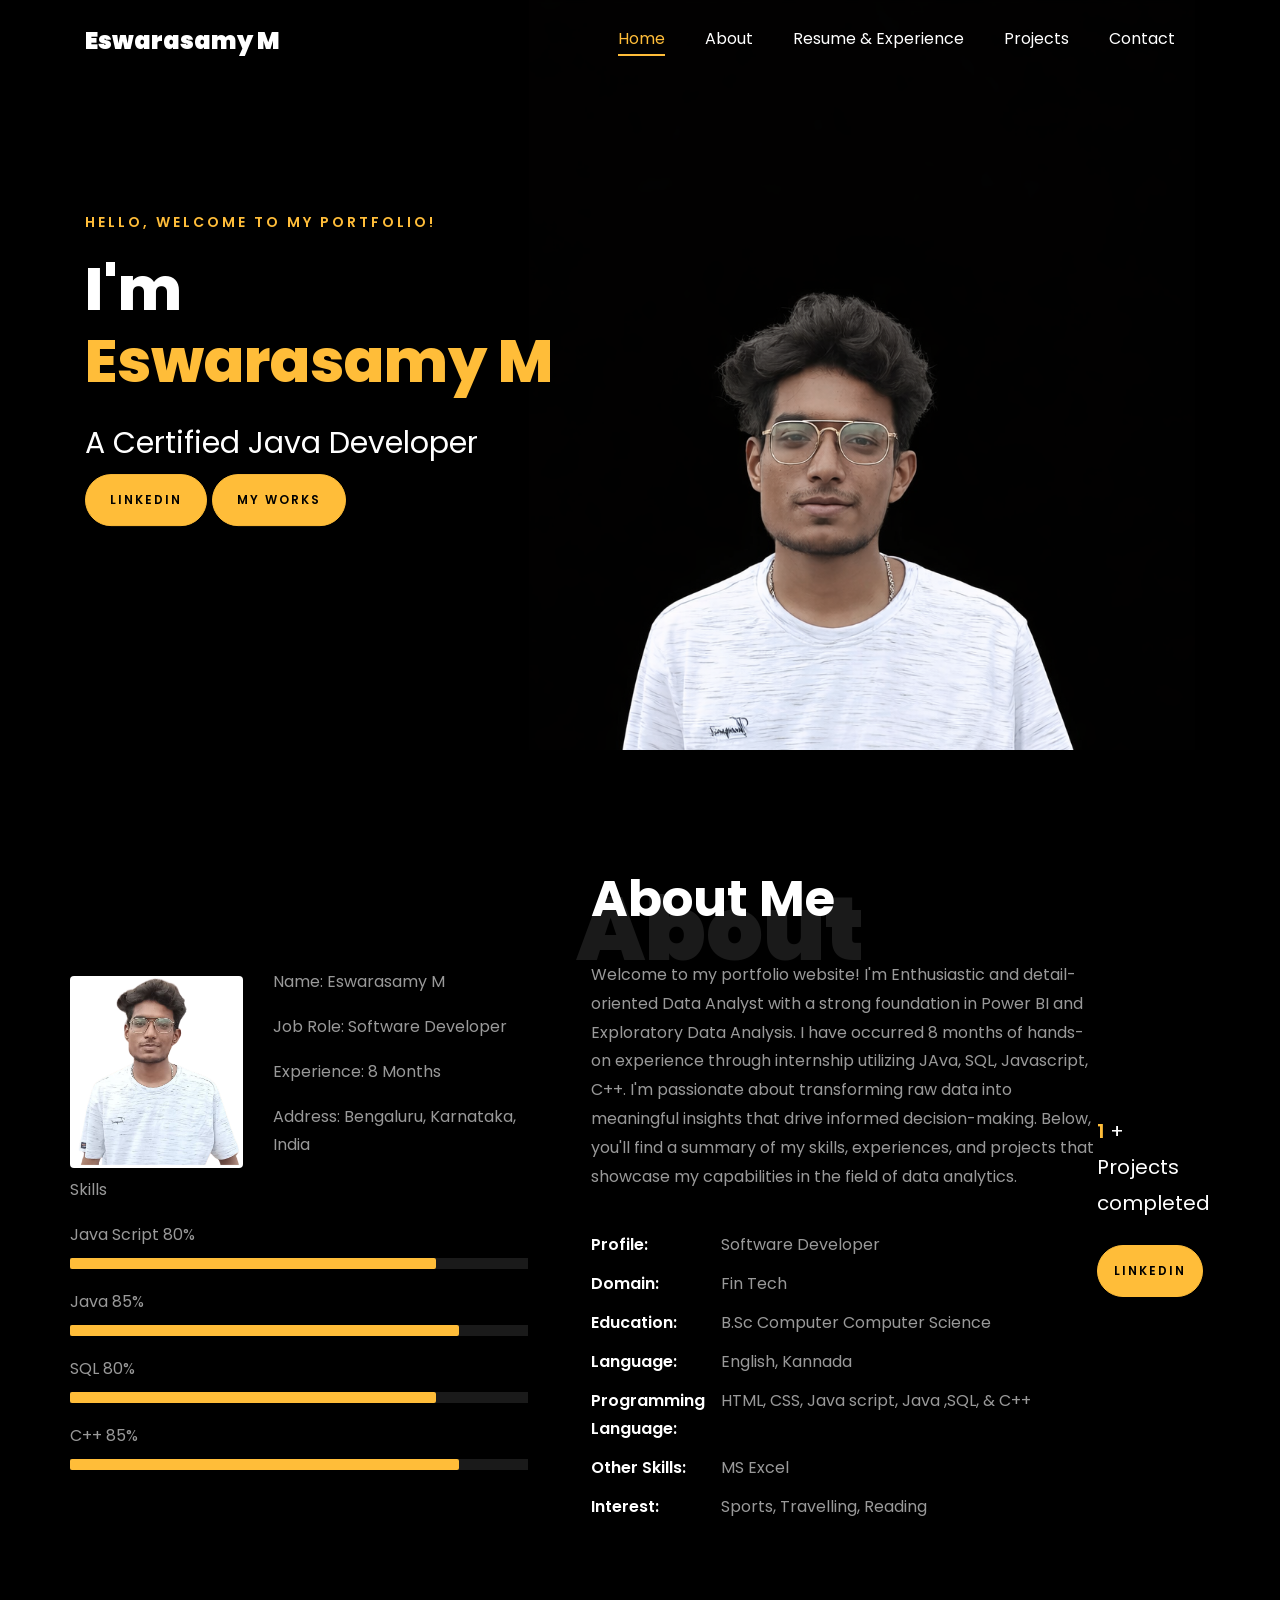
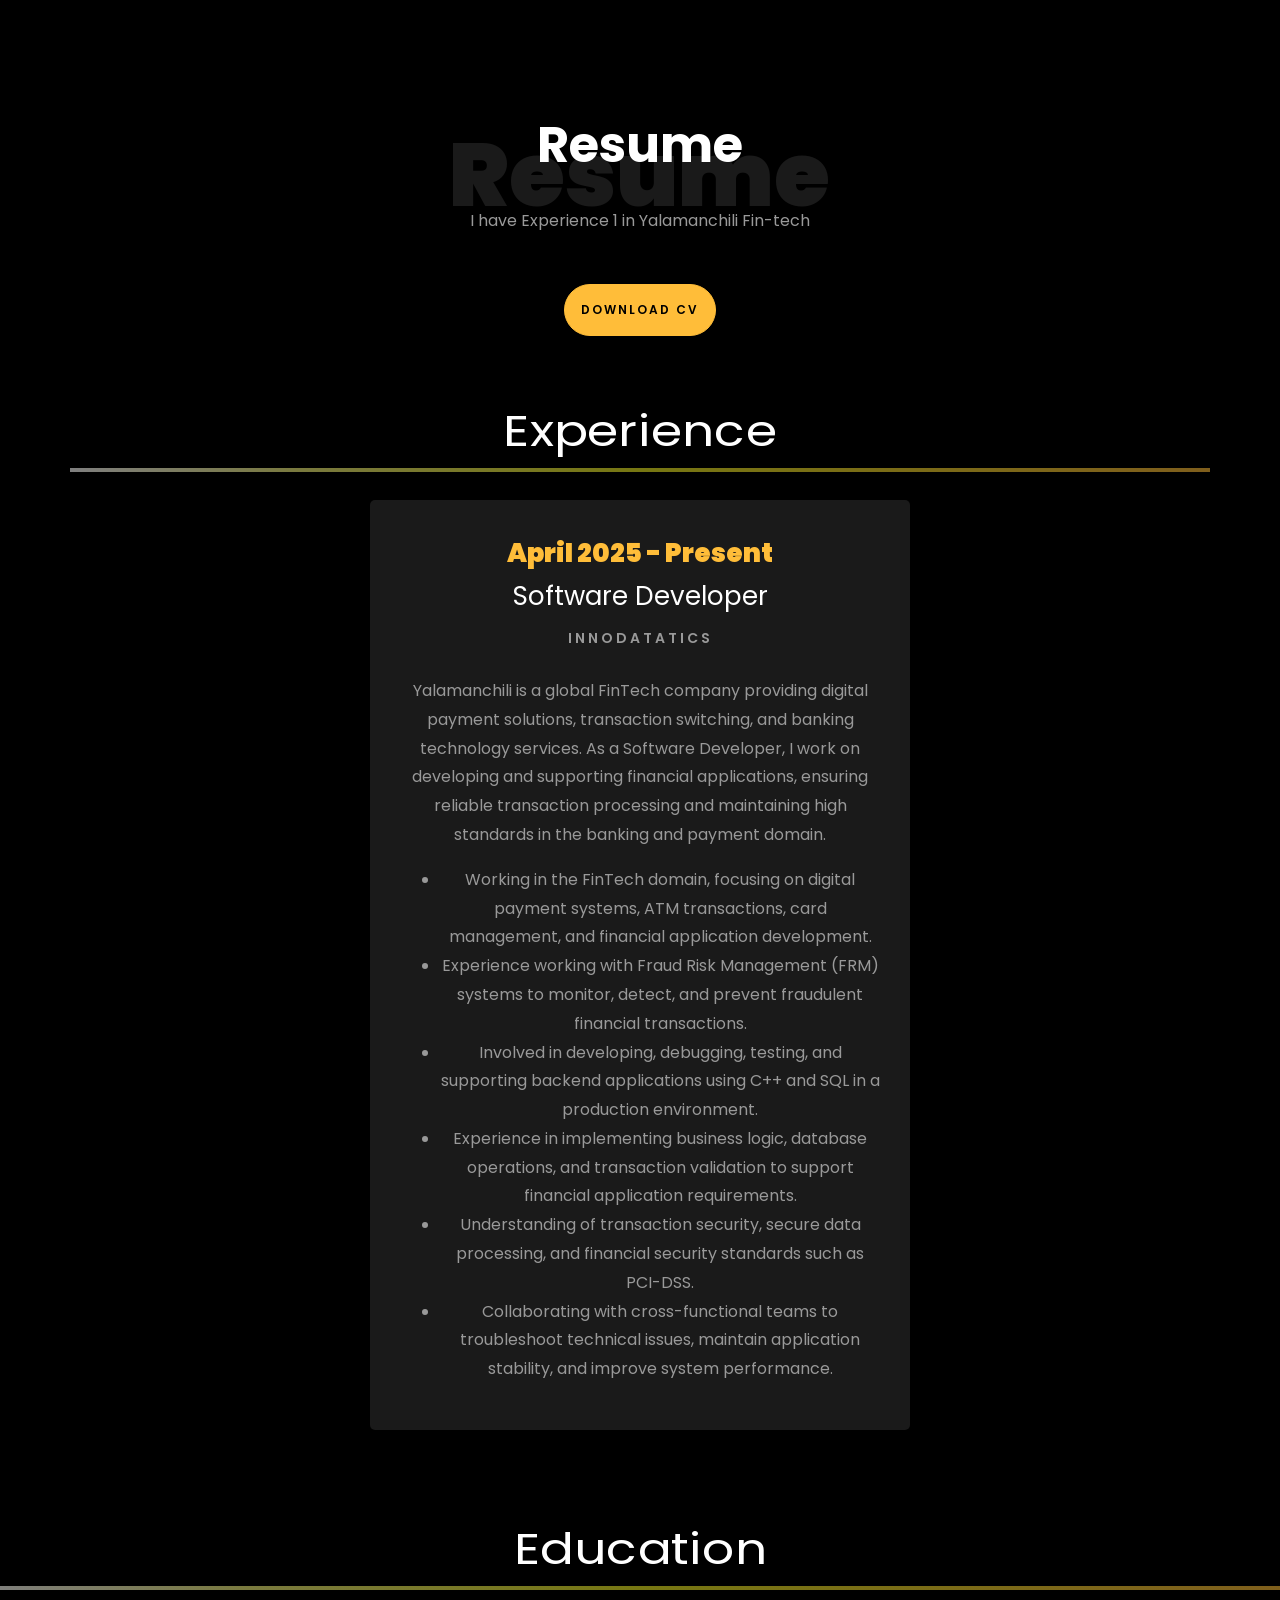
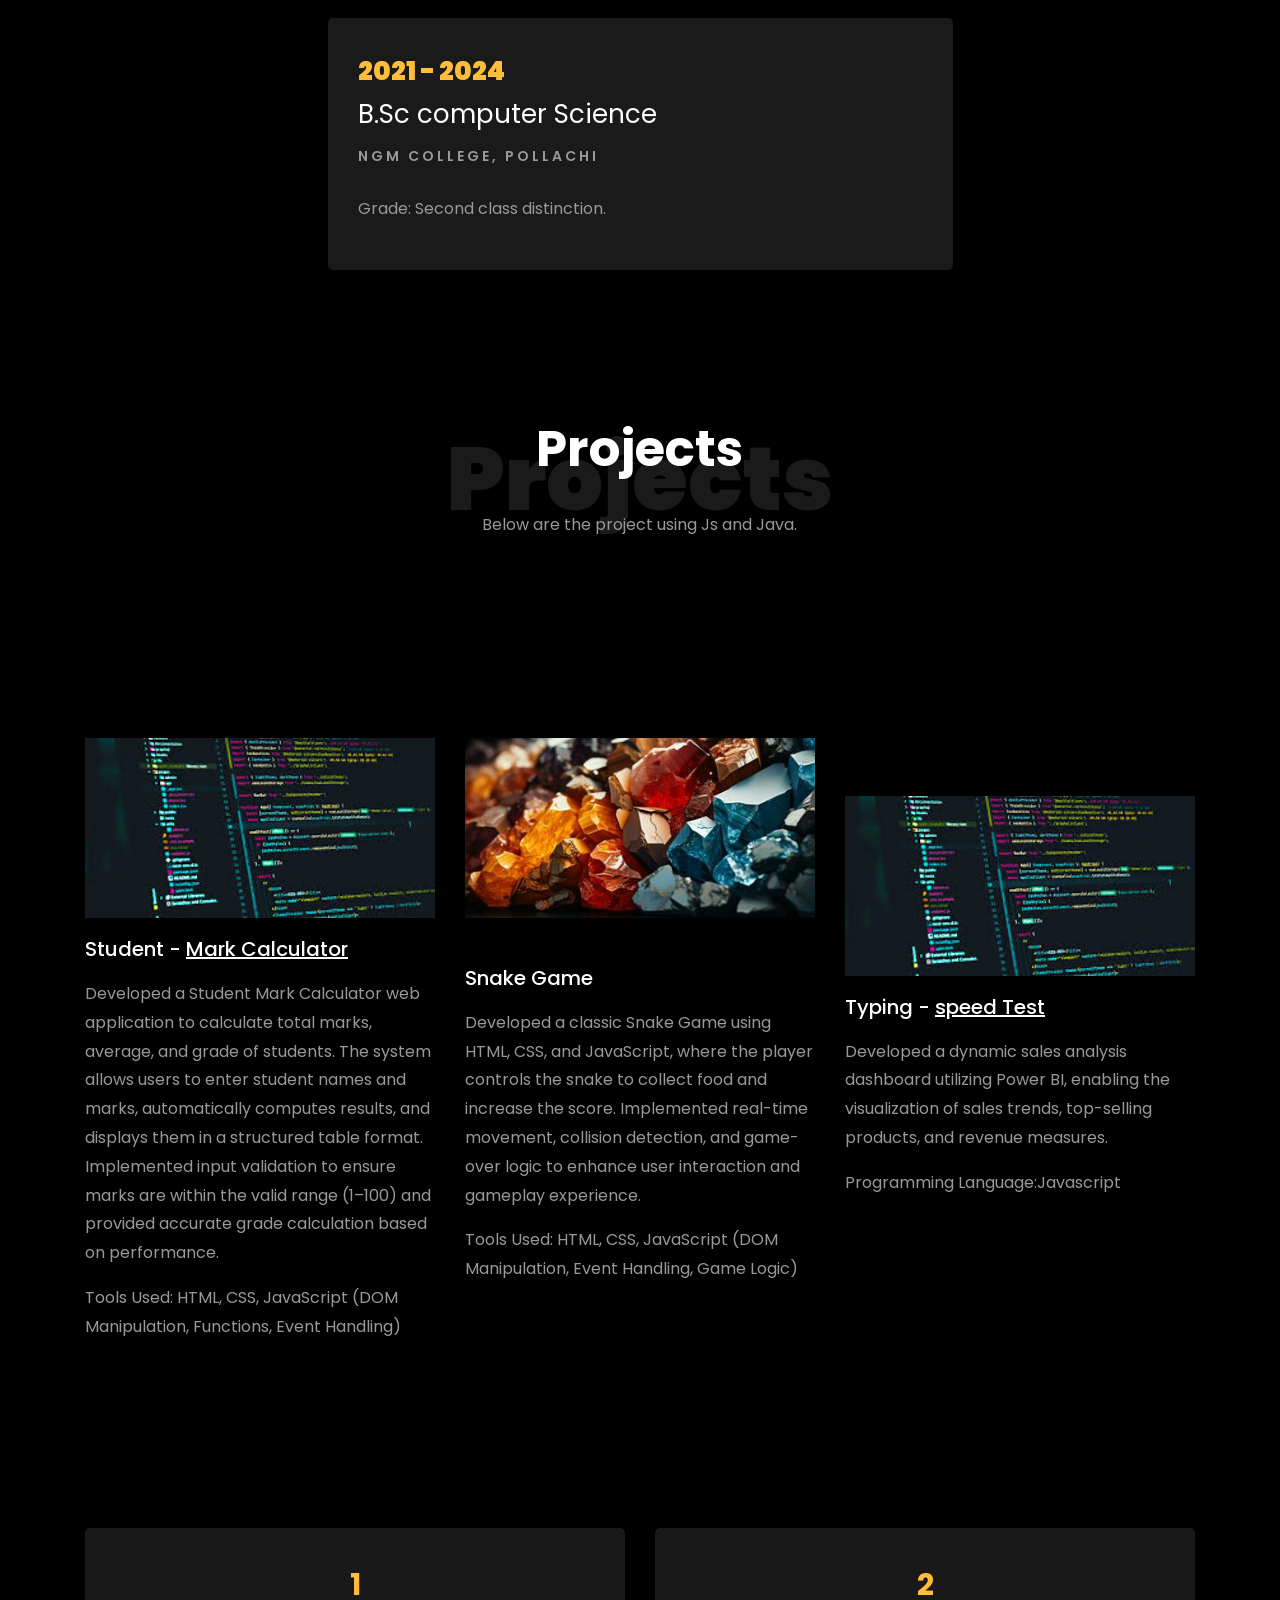
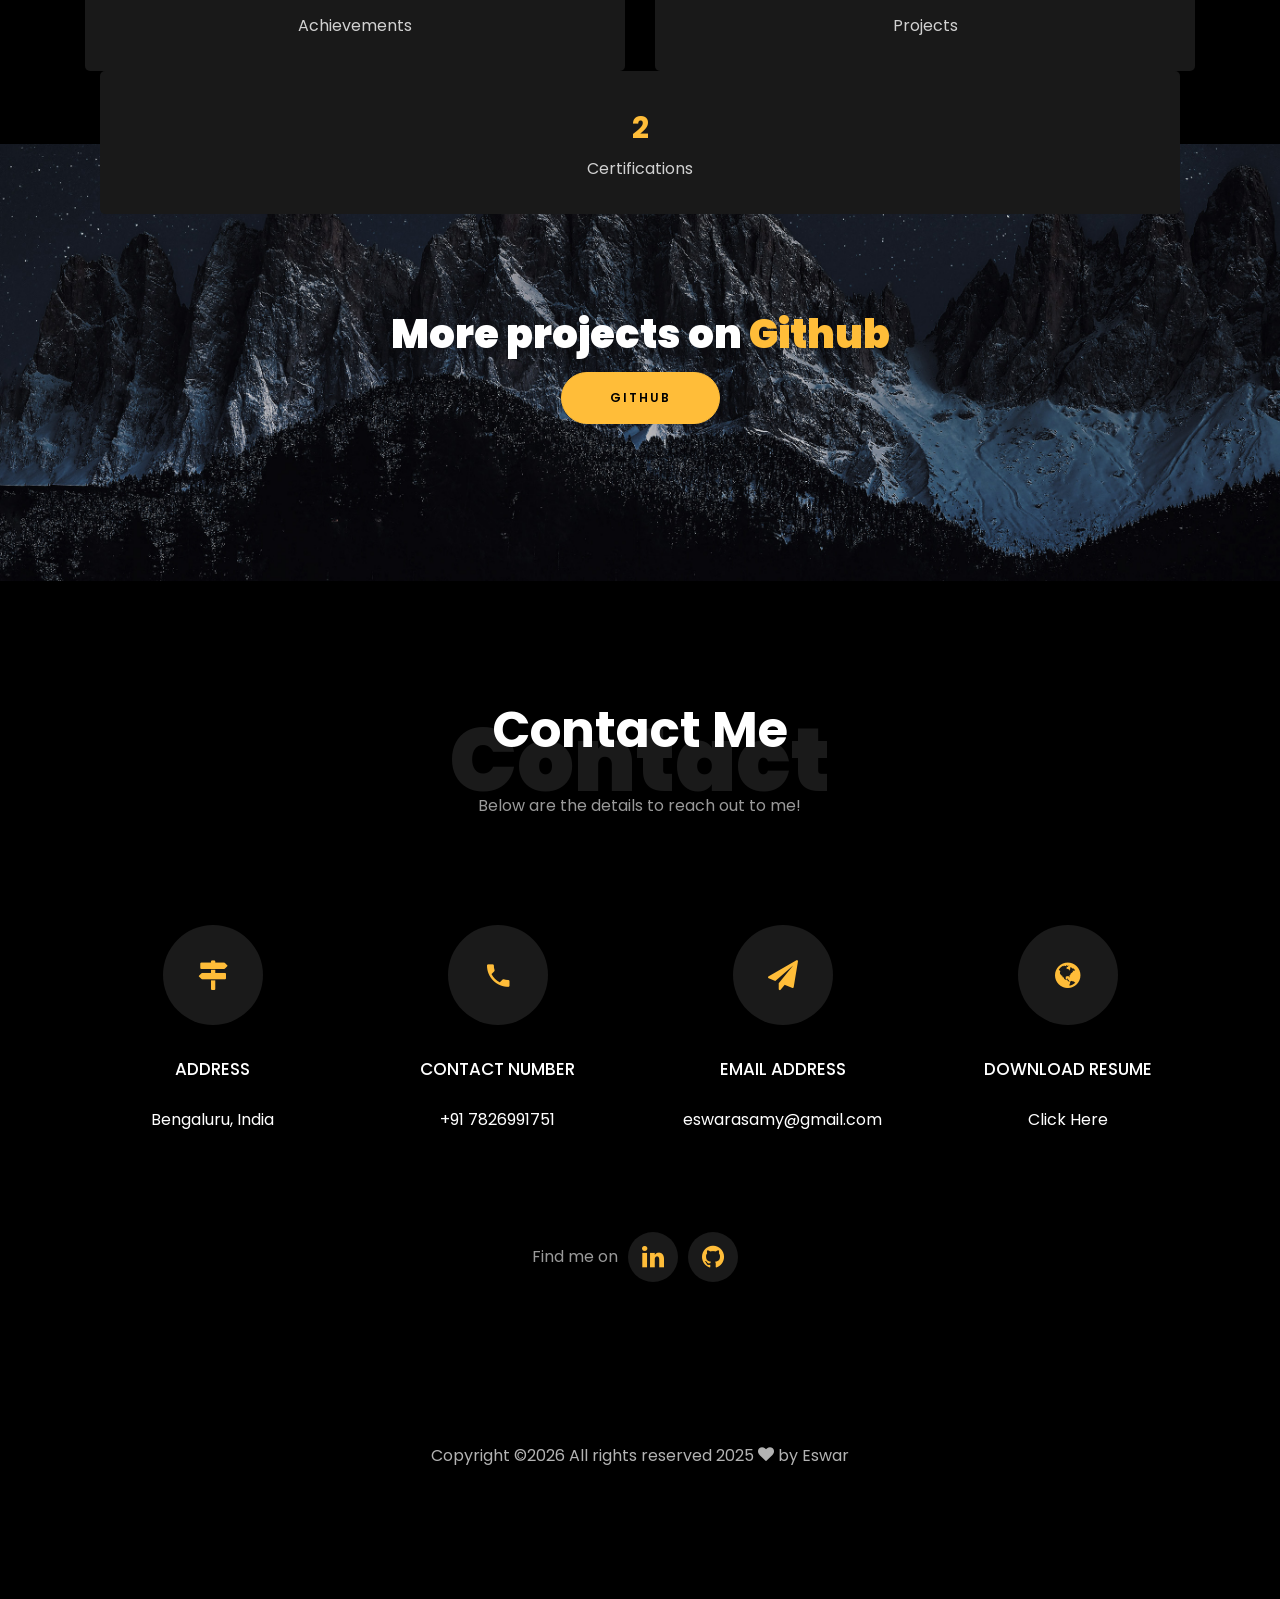
<file: index.html>
<!DOCTYPE html>
<html lang="en">
  <head>
    <title>Eswarsamy M</title>
    <meta charset="utf-8">
	<link rel="icon" type="image/png" href="./images/ESwarsamy_crop.jpeg">
    <meta name="viewport" content="width=device-width, initial-scale=1, shrink-to-fit=no">
    
    <link href="https://fonts.googleapis.com/css?family=Poppins:100,200,300,400,500,600,700,800,900" rel="stylesheet">

    <link rel="stylesheet" href="css/open-iconic-bootstrap.min.css">
    <link rel="stylesheet" href="css/animate.css">
    
    <link rel="stylesheet" href="css/owl.carousel.min.css">
    <link rel="stylesheet" href="css/owl.theme.default.min.css">
    <link rel="stylesheet" href="css/magnific-popup.css">

    <link rel="stylesheet" href="css/aos.css">

    <link rel="stylesheet" href="css/ionicons.min.css">
    
    <link rel="stylesheet" href="css/flaticon.css">
    <link rel="stylesheet" href="css/icomoon.css">
    <link rel="stylesheet" href="css/style.css">



<style>

/*======================================
//--//-->   ABOUT
======================================*/

.about-mf .box-shadow-full {
  padding-top: 4rem;
  padding-bottom: 4rem;
}

.about-mf .about-img {
  margin-bottom: 2rem;
}

.about-mf .about-img img {
  margin-left: 10px;
}


.skill-mf .progress {
  /* background-color: #cde1f8; */
  margin: .5rem 0 1.2rem 0;
  border-radius: 0;
  height: .7rem;
}

.skill-mf .progress .progress-bar {
  height: .7rem;
  background-color: #ffbd39;
}


/* Animation styles */
#typing-animation {
  position: relative;
  font-size: 30px;
  font-weight: bold;
  color: rgb(255, 255, 255);
  overflow: hidden;
  white-space: nowrap;
  animation: typing 3s steps(20, end) infinite;
}

#typing-animation:before {
  content: "";
  /* position: absolute; */
  top: 0;
  left: 0;
  width: 0;
  height: 100%;
  background-color: #ccc;
  animation: typing-cursor 0.5s ease-in-out infinite;
}

@keyframes typing {
  from {
    width: 0;
  }
  to {
    width: 100%;
  }
}

@keyframes typing-cursor {
  from {
    width: 5px;
  }
  to {
    width: 0;
  }
}


/* project image zoom effect */

.zoom-effect {
  overflow: hidden;
  transition: transform 0.3s ease-out;
}

.zoom-effect:hover {
  transform: scale(1.1);
}


</style>


  </head>
  <body data-spy="scroll" data-target=".site-navbar-target" data-offset="300">
	  
	  
    <nav class="navbar navbar-expand-lg navbar-dark ftco_navbar ftco-navbar-light site-navbar-target" id="ftco-navbar">
	    <div class="container">
	      <a class="navbar-brand" href="index.html">Eswarasamy M</a>
	      <button class="navbar-toggler js-fh5co-nav-toggle fh5co-nav-toggle" type="button" data-toggle="collapse" data-target="#ftco-nav" aria-controls="ftco-nav" aria-expanded="false" aria-label="Toggle navigation">
	        <span class="oi oi-menu"></span> Menu
	      </button>

	      <div class="collapse navbar-collapse" id="ftco-nav">
	        <ul class="navbar-nav nav ml-auto">
	          <li class="nav-item"><a href="#home-section" class="nav-link"><span>Home</span></a></li>
	          <li class="nav-item"><a href="#about-section" class="nav-link"><span>About</span></a></li>
	          <li class="nav-item"><a href="#resume-section" class="nav-link"><span>Resume & Experience</span></a></li>
	          <li class="nav-item"><a href="#project-section" class="nav-link"><span>Projects</span></a></li>
	          <li class="nav-item"><a href="#contact-section" class="nav-link"><span>Contact</span></a></li>
	        </ul>
	      </div>
	    </div>
	  </nav>
	  <section id="home-section" class="hero">
		  <div class="home-slider  owl-carousel">
	       <div class="slider-item ">
	      	<div class="overlay"></div>
	         <div class="container">
	          <div class="row d-md-flex no-gutters slider-text align-items-end justify-content-end" data-scrollax-parent="true">
				<div class="one-third js-fullheight order-md-last img" style="height: 50px;  background-image: url(images/eswar.PNG) ; background-color: black;" > 
	          	 <div class="overlay"></div>
	          	</div>
		          <div class="one-forth d-flex  align-items-center ftco-animate" data-scrollax=" properties: { translateY: '70%' }">
		          	<div class="text">
		          		<span class="subheading">Hello, Welcome to my Portfolio!</span>
			            <h1 class="mb-4 mt-3">I'm <span>Eswarasamy M</span></h1>

						<!-- Element to contain animated typing -->
						<span id="typing-animation"></span>

						<script>

						// Initialize the typing animation
						const typingAnimationElement = document.getElementById('typing-animation');

						// Create an array of typing text
						const typingTexts = [
						// 'Data Analyst  ',
						//'MCA Graduate  ',
						//  'Teacher   ',
						];

						// Create a function to display the typing animation for a given text
						function playTypingAnimation(text) {
						// Loop through each character and add it to the element
						for (let i = 0; i < text.length; i++) {
							setTimeout(() => {
							typingAnimationElement.textContent += text[i];
							}, i * 200); // Increase the delay to slow down the typing animation
						}

						// Once the animation is complete, reset the text and start over
						setTimeout(() => {
							typingAnimationElement.textContent = '';
							playTypingAnimation(typingTexts[(typingTexts.indexOf(text) + 1) % typingTexts.length]);
						}, text.length * 200);
						}

						// Start the typing animation loop
						playTypingAnimation(typingTexts[0]);

						</script>

						<!--<br>
						<br>    -->
			            <h2>A Certified Java Developer</h2>
						<!-- <h2 class="d-flex" style="margin-bottom: 0">With over 5 years of experience</h2> -->
						<!-- <br> -->
			            <!-- <p><a href="https://www.youtube.com/@RishabhMishraOfficial" class="btn btn-primary py-3 px-4">YouTube</a> -->
							<p><a href="https://www.linkedin.com/in/eswarasamy/" class="btn btn-primary py-3 px-4">LinkedIn</a>  
							<a href="https://github.com/Eswarasamym" class="btn btn-primary py-3 px-4">My works</a></p> <!-- for white and black buttonbtn btn-white btn-outline-white py-3 px-4-->
		            </div>
		          </div>
	        	</div>
	        </div>
	      </div>
		</div>
    </section>



    <section class="ftco-about img ftco-section ftco-no-pb" id="about-section">
    	<div class="container">
			<div class="row">
				<div class="row d-flex align-items-stretch">
				<!-- <div class="row d-flex"> -->
					<div class="col-md-6 col-lg-5 d-flex">
						<div class="img-about img d-flex align-items-stretch">
							<div class="overlay">
								<div class="row">
									<div class="col-sm-6 col-md-5">
									  <div class="about-img">
										<img src="images/Eswarasamy.PNG" class="img-fluid rounded b-shadow-a" alt="">
									  </div>
									</div>
									<!-- Details next to profile image -->
									<div class="col-sm-6 col-md-7">
									  <div class="about-info">
										<p><span class="title-s">Name: </span> <span>Eswarasamy M</span></p>
										<p><span class="title-s">Job Role: </span> <span>Software Developer</span></p>
										<p><span class="title-s">Experience: </span> <span>8 Months</span></p>
										<p><span class="title-s">Address: </span> <span>Bengaluru, Karnataka, India</span></p>
									  </div>
									</div>
								  </div>

								<div class="skill-mf">
									<p class="title-s">Skills</p>
									<span>Java Script</Script></span> <span class="pull-right">80%</span>
									<div class="progress">
										<div class="progress-bar" role="progressbar" style="width: 80%;" aria-valuenow="80" aria-valuemin="0"
											aria-valuemax="100"></div>
									</div>
									
									<span>Java</span> <span class="pull-right">85%</span>
									<div class="progress">
										<div class="progress-bar" role="progressbar" style="width: 85%" aria-valuenow="85" aria-valuemin="0"
											aria-valuemax="100"></div>
									</div>
									
									<span>SQL</span> <span class="pull-right">80%</span>
									<div class="progress">
										<div class="progress-bar" role="progressbar" style="width: 80%" aria-valuenow="80" aria-valuemin="0"
											aria-valuemax="100"></div>
									</div>
									
									<span>C++</span> <span class="pull-right">85%</span>
									<div class="progress">
										<div class="progress-bar" role="progressbar" style="width: 85%" aria-valuenow="85" aria-valuemin="0"
											aria-valuemax="100"></div>
									</div>
									
									<!--<span>MS Excel</span> <span class="pull-right">85%</span>
									<div class="progress">
										<div class="progress-bar" role="progressbar" style="width: 85%" aria-valuenow="85" aria-valuemin="0"
											aria-valuemax="100"></div> 
									</div>   -->
								</div>
							</div>
						</div>
					</div>
					
					<div class="col-md-6 col-lg-7 pl-lg-5 pb-5">
						<div class="row justify-content-start pb-3">
							<div class="col-md-12 heading-section ftco-animate">
								
								<h1 class="big">About</h1>
								<h2 class="mb-4">About Me</h2>
								
								<p>Welcome to my portfolio website! I'm Enthusiastic and detail-oriented Data Analyst with a strong foundation in Power BI and Exploratory Data Analysis. I have occurred 8 months of hands-on experience
									through internship utilizing JAva, SQL, Javascript, C++. I'm passionate about transforming raw data into meaningful insights that drive informed decision-making. 
									Below, you'll find a summary of my skills, experiences, and projects that showcase my capabilities in the field of data analytics.
								</p>
								<ul class="about-info mt-4 px-md-0 px-2">
									<li class="d-flex"><span>Profile:</span> <span>Software Developer</span></li>
									<li class="d-flex"><span>Domain:</span> <span>Fin Tech</span></li>
									<li class="d-flex"><span>Education:</span> <span>B.Sc  Computer Computer Science</span></li>
									<li class="d-flex"><span>Language:</span> <span>English, Kannada</span></li>
									<li class="d-flex"><span>Programming Language:</span> <span>HTML, CSS, Java script, Java ,SQL, &amp; C++  </span></li>
									<li class="d-flex"><span>Other Skills:</span> <span> MS Excel</span></li>
									<li class="d-flex"><span>Interest:</span> <span>Sports, Travelling, Reading</span></li>
									
								</ul>
							</div>
						</div>


						<div class="counter-wrap ftco-animate d-flex mt-md-3">
							<div class="text">
								<p class="mb-4">
									<span class="number" data-number="5">0</span> <span>+</span>
									<span>&nbsp; Projects completed</span>
								</p>
								<p><a href="https://www.linkedin.com/in/eswarasamy/" target="_blank" class="btn btn-primary py-3 px-3">LinkedIn</a></p>
							</div>
						</div>
					</div>
				</div>
			</div>
		</div>
    </section>



	
    <section class="ftco-section ftco-no-pb" id="resume-section">
    	<div class="container">
    		<div class="row justify-content-center pb-5">
          <div class="col-md-10 heading-section text-center ftco-animate">
          	<h1 class="big big-2">Resume</h1>
            <h2 class="mb-4">Resume</h2>
            <p>I have Experience 1 in Yalamanchili Fin-tech </p>
			<div class="row justify-content-center mt-5">
				<div class="col-md-6 text-center ftco-animate">
					<p><a href="./Docement/Eswarasamy_Software_Developer.pdf" target="_blank" class="btn btn-primary py-3 px-3">Download CV</a></p>
				</div>
			</div>
          </div>
        </div>


		<div class="row">
			<h1 class="big-4">Experience</h1>
			<div class="underline"></div>
		</div>
		<br>
		
		<!--<div class="row">
				<div class="col-md-6">
					<div class="resume-wrap ftco-animate" align item="'Center">
						<span class="date">April 2025 - Present</span>
						<h2>Software Developer</h2>
						<span class="position">Innodatatics</span>
						<p class="mt-4">Innodatatics is constantly engaged in solving the problems of clients by closely working with them at each level in the field of Data Analytics, IOT, Deep Learning.</p>
						    <ul>
								<li>Possess a solid understanding of data visualization techniques, including EDA(4 Moment Business Decisions).</li>
								<li>Gained hands-on experience in data pre-processing, reports building and collaborative problem-solving.</li>
								<li>Pre-processing and building a Data Visulization reports using Python, EDA, SQL, Power BI, Tableau and Advanced Excel.</li>
								<li>Skilled in data cleaning and pre-processing, data visualization, report building and programming language like python. Familiar with Python libraries like Pandas, Numpy, Seaborn, Matplotlib, Scipy</li>
							</ul>
						</p>
					</div>

				</div>-->

			<div class="row">
    		<div class="col-md-6">
        	<div class="resume-wrap ftco-animate text-center">
            <span class="date">April 2025 - Present</span>
            <h2>Software Developer</h2>
            <span class="position">Innodatatics</span>
            <p class="mt-4">
    <p>
    Yalamanchili is a global FinTech company providing digital payment solutions, transaction switching, and banking technology services. As a Software Developer, I work on developing and supporting financial applications, ensuring reliable transaction processing and maintaining high standards in the banking and payment domain.
</p>

<ul class="text-start">
    <li>Working in the FinTech domain, focusing on digital payment systems, ATM transactions, card management, and financial application development.</li>

    <li>Experience working with Fraud Risk Management (FRM) systems to monitor, detect, and prevent fraudulent financial transactions.</li>

    <li>Involved in developing, debugging, testing, and supporting backend applications using C++ and SQL in a production environment.</li>

    <li>Experience in implementing business logic, database operations, and transaction validation to support financial application requirements.</li>

    <li>Understanding of transaction security, secure data processing, and financial security standards such as PCI-DSS.</li>

    <li>Collaborating with cross-functional teams to troubleshoot technical issues, maintain application stability, and improve system performance.</li>
</ul>


        </div>
    </div>
</div>


				<!--<div class="col-md-6">
					<div class="resume-wrap ftco-animate">
						<span class="date">NOV 2023 - DEC 2023</span>
						<h2>Data Analyst Virtual Intern</h2>
						<span class="position">MeriSKILL</span>
						<p class="mt-4">MeriSKILL is an expanding Edtech platform with a global presence in 50+ countries India, US, UK, Canada and many, focusing on the development of a social media platform designed to enhance skills, foster networking, and facilitate content sharing.</p>
							<ul>
								<li>Assisted in understanding clients business problem, objective and constraint.</li>
								<li>Solved difficulties with data consistency and performed exploratory data analysis on large datasets to identify trends, outliers, and other insights using SQL and Python.</li>
								<li>Assisted in the development of data visualizations and reports to effectively communicate key insights to stakeholders using Power BI.</li>
							</ul>
						</p>
					</div>-->

				</div>
			</div>

		<br>
		<br>

		<style>
			.resume-wrap {
				height: 100%; /* Adjust this value as needed */
			}
		</style>
		<div class="row">
			<h1 class="big-4">Education</h1>
			<div class="underline"></div>
		</div>
		<br>
		
			<div class="row">
    			<div class="col-md-6">
    				<div class="resume-wrap ftco-animate">
    					<span class="date">2021 - 2024</span>
    					<h2>B.Sc computer Science</h2>
    					<span class="position">NGM College, pollachi</span>
    					<p class="mt-4">Grade: Second class distinction.</p>
    				</div>
    			</div>

    			<!--<div class="col-md-6">
    				<div class="resume-wrap ftco-animate">
    					<span class="date">2015 - 2017</span>
    					<h2>Pre University College</h2>
    					<span class="position">Concorde Mahesh PU College</span>
    					<p class="mt-4">Grade: First class distinction.</p>
    				</div>
				</div>-->
    		</div>

    	
    	</div>
    </section>


    <section class="ftco-section" id="project-section">
      <div class="container">
        <div class="row justify-content-center mb-5 pb-5">
          <div class="col-md-7 heading-section text-center ftco-animate">
            <h1 class="big big-2">Projects</h1>
            <h2 class="mb-4">Projects</h2>
            <p>Below are the project using Js and Java.</p>
          </div>
        </div>
        <div class="row d-flex">
          <div class="col-md-4 d-flex ftco-animate">
			
          	<div class="blog-entry justify-content-end">
				<br>
			<br>
			<br>
              <a href="https://github.com/Eswarasamym/Student-Grade-Calculator" class="block-20 zoom-effect" style="background-image: url('images/project1.jpg');">
              </a>
              <div class="text mt-3 float-right d-block">

                <h3 class="heading"><a href="  ">Student  - <u>Mark Calculator</u></a></h3>
                <p>Developed a Student Mark Calculator web application to calculate total marks, average, and grade of students. The system allows users to enter student names and marks, automatically computes results, and displays them in a structured table format. Implemented input validation to ensure marks are within the valid range (1–100) and provided accurate grade calculation based on performance.</p>

				<p>Tools Used: HTML, CSS, JavaScript (DOM Manipulation, Functions, Event Handling)</p>
              </div>
            </div>
          </div>
          <div class="col-md-4 d-flex ftco-animate">
          	<div class="blog-entry justify-content-end">
				<br>
              <a href="#" class="block-20 zoom-effect" style="background-image: url('images/project2.jpg');"></a>
			  <br>
              <div class="text mt-3 float-right d-block">

                <h3 class="heading"><a href="#">Snake Game</a></h3>

				<p>Developed a classic Snake Game using HTML, CSS, and JavaScript, where the player controls the snake to collect food and increase the score. Implemented real-time movement, collision detection, and game-over logic to enhance user interaction and gameplay experience.</p>

				<p>Tools Used: HTML, CSS, JavaScript (DOM Manipulation, Event Handling, Game Logic)</p>

              </div>
            </div>
          </div>
          <div class="col-md-4 d-flex ftco-animate">
          	<div class="blog-entry">
              <a href="https://github.com/Eswarasamym/Typing-Speed-test" class="block-20 zoom-effect" style="background-image: url('images/project1.jpg');">
              </a>
              <div class="text mt-3 float-right d-block">

                <h3 class="heading"><a href="https://github.com/Eswarasamym/Typing-Speed-test">Typing  - <u>speed Test</u></a></h3>
                <p>Developed a dynamic sales analysis dashboard utilizing Power BI, enabling the visualization of sales trends, top-selling products, and revenue measures.</p>
				<p>Programming Language:Javascript</p>
              </div>
            </div>
          </div>
        </div>
	<br>
		<!-- added justify-content-center to center align the last two projects -->
		<!--<div class="row d-flex justify-content-center">  
			<div class="col-md-4 d-flex ftco-animate">
				<div class="blog-entry justify-content-end">
				<a href="https://github.com/DeekshithKGowda/Road-Accident-Analysis-Power-BI" class="block-20 zoom-effect" style="background-image: url('images/project4.jpeg');">
				</a>
				<div class="text mt-3 float-right d-block">
  
				  <h3 class="heading"><a href="https://github.com/DeekshithKGowda/Road-Accident-Analysis-Power-BI">Road Accident Analysis Project</a></h3>
				  <p>Designed an in depth tracking and analysis report for recurring traffic incidents, and developed a comprehensive tracking and analysis report for recurrent traffic accidents. </p>
				  <p>Tools Used: Power BI</p>
				</div>
			  </div>
			</div>
		 </div>-->
	  </div>
	</section>

	<section class="ftco-section ftco-no-pt ftco-no-pb ftco-counter img" id="section-counter">
      <div class="container">
		<div class="row d-md-flex align-items-center">
          <div class="col-md d-flex justify-content-center counter-wrap ftco-animate">
            <div class="block-18">
              <div class="text">
                <strong class="number" data-number="4">0</strong>
                <span>Achievements</span>
              </div>
            </div>
          </div>
          <div class="col-md d-flex justify-content-center counter-wrap ftco-animate">
            <div class="block-18">
              <div class="text">
                <strong class="number" data-number="7">0</strong>
                <span>Projects</span>
              </div>
            </div>
          </div>
          
          </div>

          <div class="col-md d-flex justify-content-center counter-wrap ftco-animate">
            <div class="block-18">
              <div class="text">
                <strong class="number" data-number="7">0</strong>
                <span>Certifications</span>
              </div>
            </div>
          </div>
        </div>
      </div>
	
	  <div class="ftco-section ftco-hireme img margin-top" style="background-image: url(images/bg_1.jpg)">
			<!-- <div class="container"> -->
				<div class="row justify-content-center">
					<div class="col-md-7 ftco-animate text-center">
						<h2>More projects on<span> Github  </span> </h2>
						<p><a href="https://github.com/Eswarasamym/" target="_blank" class="btn btn-primary py-3 px-5">GitHub</a></p>
						<br> 	
						
					</div>
				</div>
			<!-- </div> -->
		</div>
	</section>



    <section class="ftco-section contact-section ftco-no-pb" id="contact-section">
      <div class="container">
      	<div class="row justify-content-center mb-5 pb-3">
          <div class="col-md-7 heading-section text-center ftco-animate">
            <h1 class="big big-2">Contact</h1>
            <h2 class="mb-4">Contact Me</h2>
            <p>Below are the details to reach out to me!</p>
          </div>
        </div>

        <div class="row d-flex contact-info mb-5">
          <div class="col-md-6 col-lg-3 d-flex ftco-animate">
          	<div class="align-self-stretch box p-4 text-center">
          		<div class="icon d-flex align-items-center justify-content-center">
          			<span class="icon-map-signs"></span>
          		</div>
          		<h3 class="mb-4">Address</h3>
	            <p><a href="#">Bengaluru, India</a></p>
	          </div>
          </div>
          <div class="col-md-6 col-lg-3 d-flex ftco-animate">
          	<div class="align-self-stretch box p-4 text-center">
          		<div class="icon d-flex align-items-center justify-content-center">
          			<span class="icon-phone2"></span>
          		</div>
          		<h3 class="mb-4">Contact Number</h3>
	            <p><a href="tel://7826991751">+91 7826991751</a></p>
	          </div>
          </div>
          <div class="col-md-6 col-lg-3 d-flex ftco-animate">
          	<div class="align-self-stretch box p-4 text-center">
          		<div class="icon d-flex align-items-center justify-content-center">
          			<span class="icon-paper-plane"></span>
          		</div>
          		<h3 class="mb-4">Email Address</h3>
	            <p><a href="mailto:eswarasamy87@gmail.com">eswarasamy@gmail.com</a></p>
	          </div>
          </div>
          <div class="col-md-6 col-lg-3 d-flex ftco-animate">
          	<div class="align-self-stretch box p-4 text-center">
          		<div class="icon d-flex align-items-center justify-content-center">
          			<span class="icon-globe"></span>
          		</div>
          		<h3 class="mb-4">Download Resume</h3>
	            <p><a href="./Docement/Eswarsamy_m_Software_Developers.pdf">Click Here</a></p>
	          </div>
          </div>

		  <div class="container">
			<br>
			<br>
			
			</div>
				<br>
					<ul class="ftco-footer-social list-unstyled d-flex justify-content-center align-items-center mb-0">
					  <li class="ftco-animate normal-txt">Find me on </li>
					  <!-- <li class="ftco-animate"><a href="https://www.youtube.com/@RishabhMishraOfficial"><span class="icon-youtube"></span></a></li> -->
					  <li class="ftco-animate"><a href="https://www.linkedin.com/in/eswarasamy/"><span class="icon-linkedin"></span></a></li>  
					  <!-- <li class="ftco-animate"><a href="https://twitter.com/rishabhnmishra"><span class="icon-twitter"></span></a></li>
					  <li class="ftco-animate"><a href="https://twitter.com/rishabhnmishra"><span class="icon-facebook"></span></a></li>
				      <li class="ftco-animate"><a href="https://www.instagram.com/rishabhnmishra/"><span class="icon-instagram"></span></a></li> -->
					  <li class="ftco-animate"><a href="https://github.com/Eswarasamym"><span class="icon-github"></span></a></li>  
					</ul>
				<br>
		   </div>
   </div>
 </section>


 
	
    <footer class="ftco-footer ftco-section">
		<div class="container">
		  <div class="row">
			<div class="col-md-12 text-center">
  
			  <p><!-- Link back to Colorlib can't be removed. Template is licensed under CC BY 3.0. -->
	Copyright &copy;<script>document.write(new Date().getFullYear());</script> All rights reserved 2025 <i class="icon-heart color-danger" aria-hidden="true"></i> by <a href="#" target="_blank">Eswar</a>
	<!-- Link back to Colorlib can't be removed. Template is licensed under CC BY 3.0. --></p>
			</div>
		  </div>
		</div>
	  </footer>


  <!-- loader -->
  <div id="ftco-loader" class="show fullscreen"><svg class="circular" width="48px" height="48px"><circle class="path-bg" cx="24" cy="24" r="22" fill="none" stroke-width="4" stroke="#eeeeee"/><circle class="path" cx="24" cy="24" r="22" fill="none" stroke-width="4" stroke-miterlimit="10" stroke="#F96D00"/></svg></div>


  <script src="js/jquery.min.js"></script>
  <script src="js/jquery-migrate-3.0.1.min.js"></script>
  <script src="js/popper.min.js"></script>
  <script src="js/bootstrap.min.js"></script>
  <script src="js/jquery.easing.1.3.js"></script>
  <script src="js/jquery.waypoints.min.js"></script>
  <script src="js/jquery.stellar.min.js"></script>
  <script src="js/owl.carousel.min.js"></script>
  <script src="js/jquery.magnific-popup.min.js"></script>
  <script src="js/aos.js"></script>
  <script src="js/jquery.animateNumber.min.js"></script>
  <script src="js/scrollax.min.js"></script>
  
  <script src="js/main.js"></script>
    
  </body>
</html>
</file>
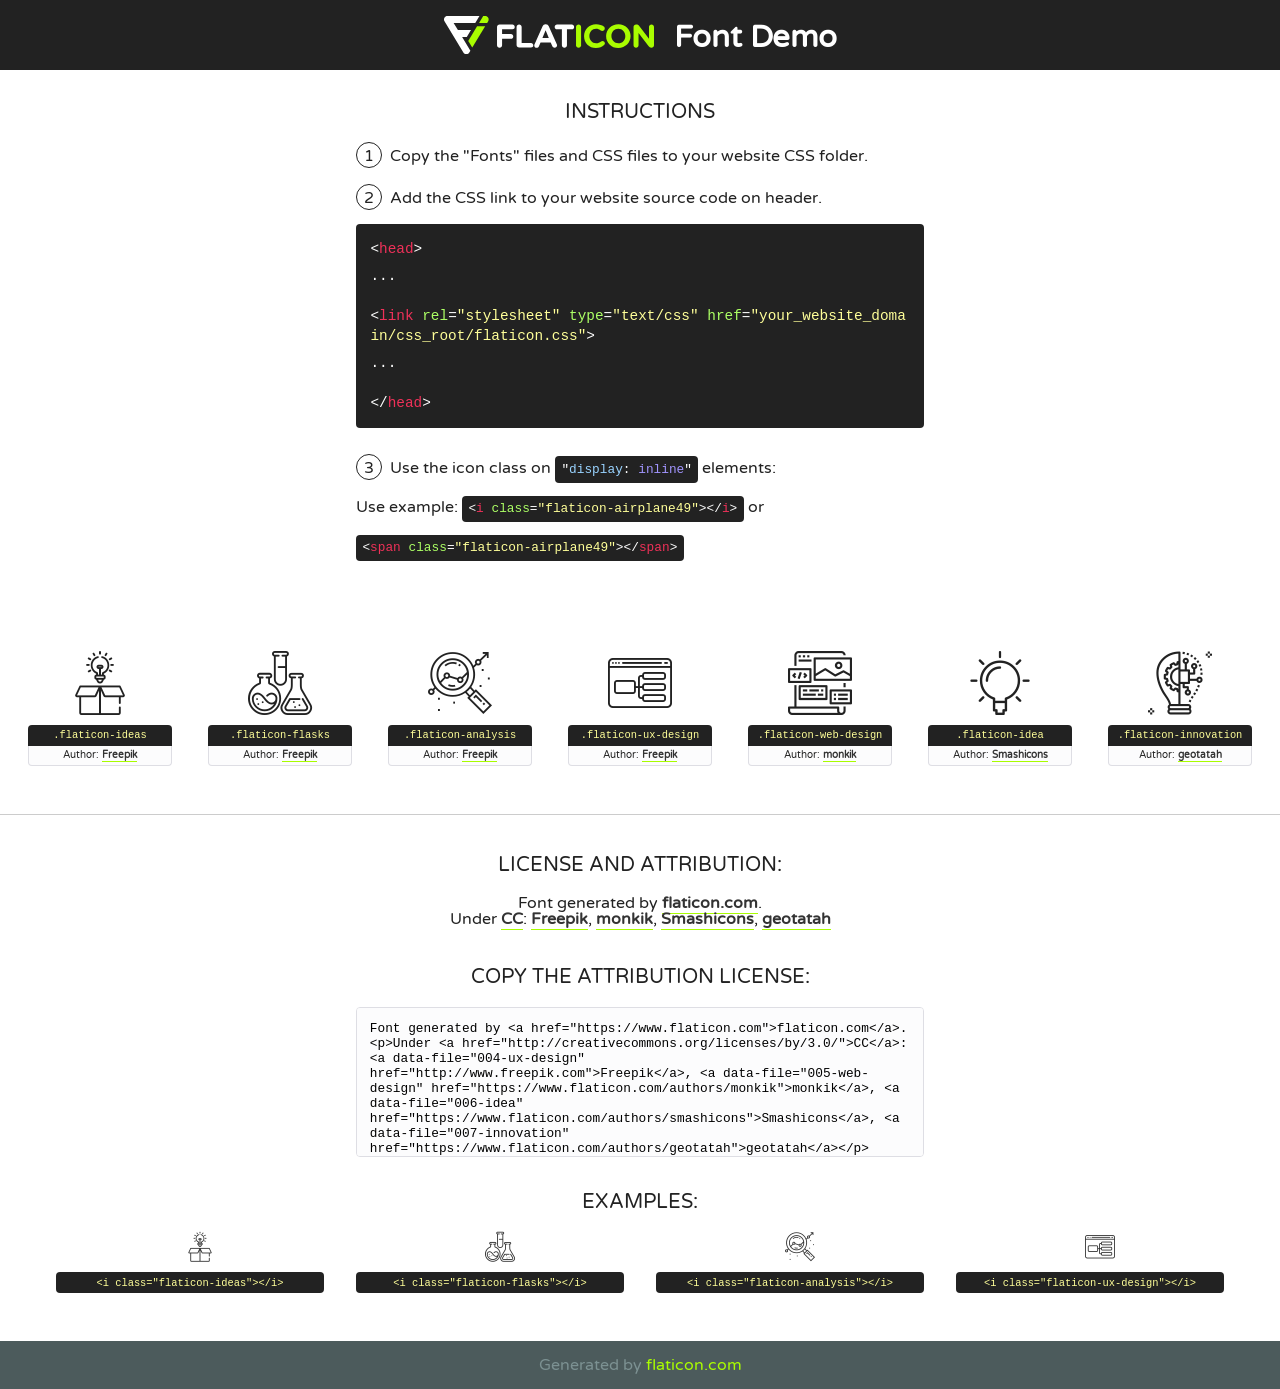
<file: fonts/flaticon/font/flaticon.html>
<!DOCTYPE html>
<!--
  Flaticon icon font: Flaticon
  Creation date: 20/03/2019 02:18
-->
<html>
<!DOCTYPE html>
<html>

<head>
    <title>Flaticon WebFont</title>
    <link href="http://fonts.googleapis.com/css?family=Varela+Round" rel="stylesheet" type="text/css" />
    <link rel="stylesheet" type="text/css" href="flaticon.css">
    <meta charset="UTF-8">
    <style>
    html, body, div, span, applet, object, iframe,
    h1, h2, h3, h4, h5, h6, p, blockquote, pre,
    a, abbr, acronym, address, big, cite, code,
    del, dfn, em, img, ins, kbd, q, s, samp,
    small, strike, strong, sub, sup, tt, var,
    b, u, i, center,
    dl, dt, dd, ol, ul, li,
    fieldset, form, label, legend,
    table, caption, tbody, tfoot, thead, tr, th, td,
    article, aside, canvas, details, embed, 
    figure, figcaption, footer, header, hgroup, 
    menu, nav, output, ruby, section, summary,
    time, mark, audio, video {
        margin: 0;
        padding: 0;
        border: 0;
        font-size: 100%;
        font: inherit;
        vertical-align: baseline;
    }
    /* HTML5 display-role reset for older browsers */
    article, aside, details, figcaption, figure, 
    footer, header, hgroup, menu, nav, section {
        display: block;
    }
    body {
        line-height: 1;
    }
    ol, ul {
        list-style: none;
    }
    blockquote, q {
        quotes: none;
    }
    blockquote:before, blockquote:after,
    q:before, q:after {
        content: '';
        content: none;
    }
    table {
        border-collapse: collapse;
        border-spacing: 0;
    }
    body {
        font-family: 'Varela Round', Helvetica, Arial, sans-serif;
        font-size: 16px;
        color: #222;
    }
    a {
        color: #333;
        border-bottom: 1px solid #a9fd00;
        font-weight: bold;
        text-decoration: none;
    }
    * {
        -moz-box-sizing: border-box;
        -webkit-box-sizing: border-box;
        box-sizing: border-box;
        margin: 0;
        padding: 0;
    }
    [class^="flaticon-"]:before, [class*=" flaticon-"]:before, [class^="flaticon-"]:after, [class*=" flaticon-"]:after {
        font-family: Flaticon;
        font-size: 30px;
        font-style: normal;
        margin-left: 20px;
        color: #333;
    }
    .wrapper {
        max-width: 600px;
        margin: auto;
        padding: 0 1em;
    }
    .title {
        font-size: 1.25em;
        text-align: center;
        margin-bottom: 1em;
        text-transform: uppercase;
    }
    header {
        text-align: center;
        background-color: #222;
        color: #fff;
        padding: 1em;
    }
    header .logo {
        width: 210px;
        height: 38px;
        display: inline-block;
        vertical-align: middle;
        margin-right: 1em;
        border: none;
    }
    header strong {
        font-size: 1.95em;
        font-weight: bold;
        vertical-align: middle;
        margin-top: 5px;
        display: inline-block;
    }
    .demo {
        margin: 2em auto;
        line-height: 1.25em;
    }
    .demo ul li {
        margin-bottom: 1em;
    }
    .demo ul li .num {
        color: #222;
        border-radius: 20px;
        display: inline-block;
        width: 26px;
        padding: 3px;
        height: 26px;
        text-align: center;
        margin-right: 0.5em;
        border: 1px solid #222;
    }
    .demo ul li code {
        background-color: #222;
        border-radius: 4px;
        padding: 0.25em 0.5em;
        display: inline-block;
        color: #fff;
        font-family: Consolas,Monaco,Lucida Console,Liberation Mono,DejaVu Sans Mono,Bitstream Vera Sans Mono,Courier New, monospace;
        font-weight: lighter;
        margin-top: 1em;
        font-size: 0.8em;
        word-break: break-all;
    }
    .demo ul li code.big {
        padding: 1em;
        font-size: 0.9em;
    }
    .demo ul li code .red {
        color: #EF3159;
    }
    .demo ul li code .green {
        color: #ACFF65;
    }
    .demo ul li code .yellow {
        color: #FFFF99;
    }
    .demo ul li code .blue {
        color: #99D3FF;
    }
    .demo ul li code .purple {
        color: #A295FF;
    }
    .demo ul li code .dots {
        margin-top: 0.5em;
        display: block;
    }
    #glyphs {
        border-bottom: 1px solid #ccc;
        padding: 2em 0;
        text-align: center;
    }
    .glyph {
        display: inline-block;
        width: 9em;
        margin: 1em;
        text-align: center;
        vertical-align: top;
        background: #FFF;
    }
    .glyph .glyph-icon {
        padding: 10px;
        display: block;
        font-family:"Flaticon";
        font-size: 64px;
        line-height: 1;
    }
    .glyph .glyph-icon:before {
        font-size: 64px;
        color: #222;
        margin-left: 0;
    }
    .class-name {
        font-size: 0.65em;
        background-color: #222;
        color: #fff;
        border-radius: 4px 4px 0 0;
        padding: 0.5em;
        color: #FFFF99;
        font-family: Consolas,Monaco,Lucida Console,Liberation Mono,DejaVu Sans Mono,Bitstream Vera Sans Mono,Courier New, monospace;
    }
    .author-name {
        font-size: 0.6em;
        background-color: #fcfcfd;
        border: 1px solid #DEDEE4;
        border-top: 0;
        border-radius: 0 0 4px 4px;
        padding: 0.5em;
    }
    .class-name:last-child {
        font-size: 10px;
        color:#888;
    }
    .class-name:last-child a {
        font-size: 10px;
        color:#555;
    }
    .class-name:last-child a:hover {
        color:#a9fd00;
    }
    .glyph > input {
        display: block;
        width: 100px;
        margin: 5px auto;
        text-align: center;
        font-size: 12px;
        cursor: text;
    }
    .glyph > input.icon-input {
        font-family:"Flaticon";
        font-size: 16px;
        margin-bottom: 10px;
    }
    .attribution .title {
        margin-top: 2em;
    }
    .attribution textarea {
        background-color: #fcfcfd;
        padding: 1em;
        border: none;
        box-shadow: none;
        border: 1px solid #DEDEE4;
        border-radius: 4px;
        resize: none;
        width: 100%;
        height: 150px;
        font-size: 0.8em;
        font-family: Consolas,Monaco,Lucida Console,Liberation Mono,DejaVu Sans Mono,Bitstream Vera Sans Mono,Courier New, monospace;
        -webkit-appearance: none;
    }
    .iconsuse {
        margin: 2em auto;
        text-align: center;
        max-width: 1200px;
    }
    .iconsuse:after {
        content: '';
        display: table;
        clear: both;
    }
    .iconsuse .image {
        float: left;
        width: 25%;
        padding: 0 1em;
    }
    .iconsuse .image p {
        margin-bottom: 1em;
    }
    .iconsuse .image span {
        display: block;
        font-size: 0.65em;
        background-color: #222;
        color: #fff;
        border-radius: 4px;
        padding: 0.5em;
        color: #FFFF99;
        margin-top: 1em;
        font-family: Consolas,Monaco,Lucida Console,Liberation Mono,DejaVu Sans Mono,Bitstream Vera Sans Mono,Courier New, monospace;
    }
    #footer {
        text-align: center;
        background-color: #4C5B5C;
        color: #7c9192;
        padding: 1em;
    }
    #footer a {
        border: none;
        color: #a9fd00;
        font-weight: normal;
    }
    @media (max-width: 960px) {
        .iconsuse .image {
            width: 50%;
        }
    }
    @media (max-width: 560px) {
        .iconsuse .image {
            width: 100%;
        }
    }
    </style>
</head>

<body class="characters-off">

    <header>
        <a href="https://www.flaticon.com" target="_blank" class="logo">
            <svg version="1.1" xmlns="http://www.w3.org/2000/svg" xmlns:xlink="http://www.w3.org/1999/xlink" xmlns:a="http://ns.adobe.com/AdobeSVGViewerExtensions/3.0/" viewBox="0 0 560.875 102.036" enable-background="new 0 0 560.875 102.036" xml:space="preserve">
                <defs>
                </defs>
                <g>
                    <g class="letters">
                        <path fill="#ffffff" d="M141.596,29.675c0-3.777,2.985-6.767,6.764-6.767h34.438c3.426,0,6.15,2.728,6.15,6.15
                        c0,3.43-2.724,6.149-6.15,6.149h-27.674v13.091h23.719c3.429,0,6.151,2.724,6.151,6.15c0,3.43-2.723,6.149-6.151,6.149h-23.719
                        v17.574c0,3.773-2.986,6.761-6.764,6.761c-3.779,0-6.764-2.989-6.764-6.761V29.675z"></path>
                        <path fill="#ffffff" d="M193.844,29.149c0-3.781,2.985-6.767,6.764-6.767c3.776,0,6.763,2.985,6.763,6.767v42.957h25.039
                        c3.426,0,6.149,2.726,6.149,6.153c0,3.425-2.723,6.15-6.149,6.15h-31.802c-3.779,0-6.764-2.986-6.764-6.768V29.149z"></path>
                        <path fill="#ffffff" d="M241.891,75.71l21.438-48.407c1.492-3.341,4.215-5.357,7.906-5.357h0.792
                        c3.686,0,6.323,2.017,7.815,5.357l21.439,48.407c0.436,0.967,0.701,1.845,0.701,2.723c0,3.602-2.809,6.501-6.414,6.501
                        c-3.161,0-5.269-1.845-6.499-4.655l-4.132-9.661h-27.059l-4.301,10.102c-1.144,2.631-3.426,4.214-6.237,4.214
                        c-3.517,0-6.24-2.81-6.24-6.325C241.1,77.64,241.451,76.677,241.891,75.71z M279.932,58.666l-8.521-20.297l-8.526,20.297H279.932
                        z"></path>
                        <path fill="#ffffff" d="M314.864,35.387H301.86c-3.429,0-6.239-2.813-6.239-6.238c0-3.429,2.811-6.24,6.239-6.24h39.533
                        c3.426,0,6.237,2.811,6.237,6.24c0,3.425-2.811,6.238-6.237,6.238h-13.001v42.785c0,3.773-2.99,6.761-6.764,6.761
                        c-3.779,0-6.764-2.989-6.764-6.761V35.387z"></path>
                        <path fill="#A9FD00" d="M352.615,29.149c0-3.781,2.985-6.767,6.767-6.767c3.774,0,6.761,2.985,6.761,6.767v49.024
                        c0,3.773-2.987,6.761-6.761,6.761c-3.781,0-6.767-2.989-6.767-6.761V29.149z"></path>
                        <path fill="#A9FD00" d="M374.132,53.836v-0.179c0-17.481,13.178-31.801,32.065-31.801c9.22,0,15.459,2.458,20.557,6.238
                        c1.402,1.054,2.637,2.985,2.637,5.357c0,3.692-2.985,6.59-6.681,6.59c-1.845,0-3.071-0.702-4.044-1.319
                        c-3.776-2.813-7.729-4.393-12.562-4.393c-10.364,0-17.831,8.611-17.831,19.154v0.173c0,10.542,7.291,19.329,17.831,19.329
                        c5.715,0,9.492-1.756,13.359-4.834c1.049-0.874,2.458-1.491,4.039-1.491c3.429,0,6.325,2.813,6.325,6.236
                        c0,2.106-1.056,3.78-2.282,4.834c-5.539,4.834-12.036,7.733-21.878,7.733C387.572,85.464,374.132,71.493,374.132,53.836z"></path>
                        <path fill="#A9FD00" d="M433.009,53.836v-0.179c0-17.481,13.79-31.801,32.766-31.801c18.981,0,32.592,14.143,32.592,31.628v0.173
                        c0,17.483-13.785,31.807-32.769,31.807C446.625,85.464,433.009,71.32,433.009,53.836z M484.224,53.836v-0.179
                        c0-10.539-7.725-19.326-18.626-19.326c-10.893,0-18.449,8.611-18.449,19.154v0.173c0,10.542,7.73,19.329,18.626,19.329
                        C476.676,72.986,484.224,64.378,484.224,53.836z"></path>
                        <path fill="#A9FD00" d="M506.233,29.321c0-3.774,2.99-6.763,6.767-6.763h1.401c3.252,0,5.183,1.583,7.029,3.953l26.093,34.265
                        V29.059c0-3.692,2.99-6.677,6.681-6.677c3.683,0,6.671,2.985,6.671,6.677v48.934c0,3.78-2.987,6.765-6.764,6.765h-0.436
                        c-3.257,0-5.188-1.581-7.034-3.953l-27.056-35.492v32.944c0,3.687-2.985,6.676-6.678,6.676c-3.683,0-6.673-2.989-6.673-6.676
                        V29.321z"></path>
                    </g>
                    <g class="insignia">
                        <path fill="#ffffff" d="M48.372,56.137h12.517l11.156-18.537H37.186L25.688,18.539h57.825L94.668,0H9.271
                        C5.925,0,2.842,1.801,1.198,4.716c-1.644,2.907-1.593,6.482,0.134,9.343l50.38,83.501c1.678,2.781,4.689,4.476,7.938,4.476
                        c3.246,0,6.257-1.695,7.935-4.476l2.898-4.804L48.372,56.137z"></path>
                        <g class="i">
                            <path fill="#A9FD00" d="M93.575,18.539h0.031v0.004l21.652,0.004l2.705-4.488c1.727-2.861,1.778-6.436,0.133-9.343
                            C116.454,1.801,113.371,0,110.026,0h-5.294L93.575,18.539z"></path>
                            <polygon fill="#A9FD00" points="88.291,27.356 64.725,66.486 75.519,84.404 109.942,27.356"></polygon>
                        </g>
                    </g>
                </g>
            </svg>
        </a>
        <strong>Font Demo</strong>
    </header>


    <section class="demo wrapper">

        <p class="title">Instructions</p>

        <ul>
            <li>
                <span class="num">1</span>Copy the "Fonts" files and CSS files to your website CSS folder.
            </li>
            <li>
                <span class="num">2</span>Add the CSS link to your website source code on header.
                <code class="big">
                    &lt;<span class="red">head</span>&gt;
                    <br/><span class="dots">...</span>
                    <br/>&lt;<span class="red">link</span> <span class="green">rel</span>=<span class="yellow">"stylesheet"</span> <span class="green">type</span>=<span class="yellow">"text/css"</span> <span class="green">href</span>=<span class="yellow">"your_website_domain/css_root/flaticon.css"</span>&gt;
                    <br/><span class="dots">...</span>
                    <br/>&lt;/<span class="red">head</span>&gt;
                </code>
            </li>

            <li>
                <p>
                    <span class="num">3</span>Use the icon class on <code>"<span class="blue">display</span>:<span class="purple"> inline</span>"</code> elements:
                    <br />
                    Use example: <code>&lt;<span class="red">i</span> <span class="green">class</span>=<span class="yellow">&quot;flaticon-airplane49&quot;</span>&gt;&lt;/<span class="red">i</span>&gt;</code> or <code>&lt;<span class="red">span</span> <span class="green">class</span>=<span class="yellow">&quot;flaticon-airplane49&quot;</span>&gt;&lt;/<span class="red">span</span>&gt;</code>
            </li>
        </ul>

    </section>




   <section id="glyphs">          
    
      
        <div class="glyph"><div class="glyph-icon flaticon-ideas"></div>
            <div class="class-name">.flaticon-ideas</div>
            <div class="author-name">Author: <a data-file="001-ideas" href="http://www.freepik.com">Freepik</a> </div> 
        </div>        
        
        <div class="glyph"><div class="glyph-icon flaticon-flasks"></div>
            <div class="class-name">.flaticon-flasks</div>
            <div class="author-name">Author: <a data-file="002-flasks" href="http://www.freepik.com">Freepik</a> </div> 
        </div>        
        
        <div class="glyph"><div class="glyph-icon flaticon-analysis"></div>
            <div class="class-name">.flaticon-analysis</div>
            <div class="author-name">Author: <a data-file="003-analysis" href="http://www.freepik.com">Freepik</a> </div> 
        </div>        
        
        <div class="glyph"><div class="glyph-icon flaticon-ux-design"></div>
            <div class="class-name">.flaticon-ux-design</div>
            <div class="author-name">Author: <a data-file="004-ux-design" href="http://www.freepik.com">Freepik</a> </div> 
        </div>        
        
        <div class="glyph"><div class="glyph-icon flaticon-web-design"></div>
            <div class="class-name">.flaticon-web-design</div>
            <div class="author-name">Author: <a data-file="005-web-design" href="https://www.flaticon.com/authors/monkik">monkik</a> </div> 
        </div>        
        
        <div class="glyph"><div class="glyph-icon flaticon-idea"></div>
            <div class="class-name">.flaticon-idea</div>
            <div class="author-name">Author: <a data-file="006-idea" href="https://www.flaticon.com/authors/smashicons">Smashicons</a> </div> 
        </div>        
        
        <div class="glyph"><div class="glyph-icon flaticon-innovation"></div>
            <div class="class-name">.flaticon-innovation</div>
            <div class="author-name">Author: <a data-file="007-innovation" href="https://www.flaticon.com/authors/geotatah">geotatah</a> </div> 
        </div>        
        

    </section>



    <section class="attribution wrapper"   style="text-align:center;">

      <div class="title">License and attribution:</div><div class="attrDiv">Font generated by <a href="https://www.flaticon.com">flaticon.com</a>. <div><p>Under <a href="http://creativecommons.org/licenses/by/3.0/">CC</a>: <a data-file="004-ux-design" href="http://www.freepik.com">Freepik</a>, <a data-file="005-web-design" href="https://www.flaticon.com/authors/monkik">monkik</a>, <a data-file="006-idea" href="https://www.flaticon.com/authors/smashicons">Smashicons</a>, <a data-file="007-innovation" href="https://www.flaticon.com/authors/geotatah">geotatah</a></p>  </div>
      </div>
      <div class="title">Copy the Attribution License:</div>

    <textarea onclick="this.focus();this.select();">Font generated by &lt;a href=&quot;https://www.flaticon.com&quot;&gt;flaticon.com&lt;/a&gt;. <p>Under <a href="http://creativecommons.org/licenses/by/3.0/">CC</a>: <a data-file="004-ux-design" href="http://www.freepik.com">Freepik</a>, <a data-file="005-web-design" href="https://www.flaticon.com/authors/monkik">monkik</a>, <a data-file="006-idea" href="https://www.flaticon.com/authors/smashicons">Smashicons</a>, <a data-file="007-innovation" href="https://www.flaticon.com/authors/geotatah">geotatah</a></p>  
     </textarea>

    </section>

    <section class="iconsuse">

          <div class="title">Examples:</div>            
             
            <div class="image">
                <p>
                    <i class="glyph-icon flaticon-ideas"></i> 
                    <span>&lt;i class=&quot;flaticon-ideas&quot;&gt;&lt;/i&gt;</span>
                </p>
            </div>
            
            <div class="image">
                <p>
                    <i class="glyph-icon flaticon-flasks"></i> 
                    <span>&lt;i class=&quot;flaticon-flasks&quot;&gt;&lt;/i&gt;</span>
                </p>
            </div>
            
            <div class="image">
                <p>
                    <i class="glyph-icon flaticon-analysis"></i> 
                    <span>&lt;i class=&quot;flaticon-analysis&quot;&gt;&lt;/i&gt;</span>
                </p>
            </div>
            
            <div class="image">
                <p>
                    <i class="glyph-icon flaticon-ux-design"></i> 
                    <span>&lt;i class=&quot;flaticon-ux-design&quot;&gt;&lt;/i&gt;</span>
                </p>
            </div>
                       
        </div>
                            
    </section>

<div id="footer">
    <div>Generated by <a href="https://www.flaticon.com">flaticon.com</a>
    </div>
</div>



</body>
</html>
</file>
<file: css/flaticon.css>
/*
  	Flaticon icon font: Flaticon
  	Creation date: 04/01/2019 13:45
  	*/


@font-face {
  font-family: "Flaticon";
  src: url("../fonts/flaticon/font/Flaticon.eot");
  src: url("../fonts/flaticon/font/Flaticon.eot?#iefix") format("embedded-opentype"),
       url("../fonts/flaticon/font/Flaticon.woff") format("woff"),
       url("../fonts/flaticon/font/Flaticon.ttf") format("truetype"),
       url("../fonts/flaticon/font/Flaticon.svg#Flaticon") format("svg");
  font-weight: normal;
  font-style: normal;
}

@media screen and (-webkit-min-device-pixel-ratio:0) {
  @font-face {
    font-family: "Flaticon";
    src: url("../fonts/flaticon/font/Flaticon.svg#Flaticon") format("svg");
  }
}

[class^="flaticon-"]:before, [class*=" flaticon-"]:before,
[class^="flaticon-"]:after, [class*=" flaticon-"]:after {   
  font-family: Flaticon;
  font-style: normal;
  font-weight: normal;
  font-variant: normal;
  text-transform: none;
  line-height: 1;

  /* Better Font Rendering =========== */
  -webkit-font-smoothing: antialiased;
  -moz-osx-font-smoothing: grayscale;
}

.flaticon-ideas:before { content: "\f100"; }
.flaticon-flasks:before { content: "\f101"; }
.flaticon-analysis:before { content: "\f102"; }
.flaticon-ux-design:before { content: "\f103"; }
.flaticon-web-design:before { content: "\f104"; }
.flaticon-idea:before { content: "\f105"; }
.flaticon-innovation:before { content: "\f106"; }
</file>
<file: css/icomoon.css>
@font-face {
  font-family: 'icomoon';
  src:  url('../fonts/icomoon/icomoon.eot?6tt51o');
  src:  url('../fonts/icomoon/icomoon.eot?6tt51o#iefix') format('embedded-opentype'),
    url('../fonts/icomoon/icomoon.ttf?6tt51o') format('truetype'),
    url('../fonts/icomoon/icomoon.woff?6tt51o') format('woff'),
    url('../fonts/icomoon/icomoon.svg?6tt51o#icomoon') format('svg');
  font-weight: normal;
  font-style: normal;
}

[class^="icon-"], [class*=" icon-"] {
  /* use !important to prevent issues with browser extensions that change fonts */
  font-family: 'icomoon' !important;
  speak: none;
  font-style: normal;
  font-weight: normal;
  font-variant: normal;
  text-transform: none;
  line-height: 1;

  /* Better Font Rendering =========== */
  -webkit-font-smoothing: antialiased;
  -moz-osx-font-smoothing: grayscale;
}

.icon-asterisk:before {
  content: "\f069";
}
.icon-plus:before {
  content: "\f067";
}
.icon-question:before {
  content: "\f128";
}
.icon-minus:before {
  content: "\f068";
}
.icon-glass:before {
  content: "\f000";
}
.icon-music:before {
  content: "\f001";
}
.icon-search:before {
  content: "\f002";
}
.icon-envelope-o:before {
  content: "\f003";
}
.icon-heart:before {
  content: "\f004";
}
.icon-star:before {
  content: "\f005";
}
.icon-star-o:before {
  content: "\f006";
}
.icon-user:before {
  content: "\f007";
}
.icon-film:before {
  content: "\f008";
}
.icon-th-large:before {
  content: "\f009";
}
.icon-th:before {
  content: "\f00a";
}
.icon-th-list:before {
  content: "\f00b";
}
.icon-check:before {
  content: "\f00c";
}
.icon-close:before {
  content: "\f00d";
}
.icon-remove:before {
  content: "\f00d";
}
.icon-times:before {
  content: "\f00d";
}
.icon-search-plus:before {
  content: "\f00e";
}
.icon-search-minus:before {
  content: "\f010";
}
.icon-power-off:before {
  content: "\f011";
}
.icon-signal:before {
  content: "\f012";
}
.icon-cog:before {
  content: "\f013";
}
.icon-gear:before {
  content: "\f013";
}
.icon-trash-o:before {
  content: "\f014";
}
.icon-home:before {
  content: "\f015";
}
.icon-file-o:before {
  content: "\f016";
}
.icon-clock-o:before {
  content: "\f017";
}
.icon-road:before {
  content: "\f018";
}
.icon-download:before {
  content: "\f019";
}
.icon-arrow-circle-o-down:before {
  content: "\f01a";
}
.icon-arrow-circle-o-up:before {
  content: "\f01b";
}
.icon-inbox:before {
  content: "\f01c";
}
.icon-play-circle-o:before {
  content: "\f01d";
}
.icon-repeat:before {
  content: "\f01e";
}
.icon-rotate-right:before {
  content: "\f01e";
}
.icon-refresh:before {
  content: "\f021";
}
.icon-list-alt:before {
  content: "\f022";
}
.icon-lock:before {
  content: "\f023";
}
.icon-flag:before {
  content: "\f024";
}
.icon-headphones:before {
  content: "\f025";
}
.icon-volume-off:before {
  content: "\f026";
}
.icon-volume-down:before {
  content: "\f027";
}
.icon-volume-up:before {
  content: "\f028";
}
.icon-qrcode:before {
  content: "\f029";
}
.icon-barcode:before {
  content: "\f02a";
}
.icon-tag:before {
  content: "\f02b";
}
.icon-tags:before {
  content: "\f02c";
}
.icon-book:before {
  content: "\f02d";
}
.icon-bookmark:before {
  content: "\f02e";
}
.icon-print:before {
  content: "\f02f";
}
.icon-camera:before {
  content: "\f030";
}
.icon-font:before {
  content: "\f031";
}
.icon-bold:before {
  content: "\f032";
}
.icon-italic:before {
  content: "\f033";
}
.icon-text-height:before {
  content: "\f034";
}
.icon-text-width:before {
  content: "\f035";
}
.icon-align-left:before {
  content: "\f036";
}
.icon-align-center:before {
  content: "\f037";
}
.icon-align-right:before {
  content: "\f038";
}
.icon-align-justify:before {
  content: "\f039";
}
.icon-list:before {
  content: "\f03a";
}
.icon-dedent:before {
  content: "\f03b";
}
.icon-outdent:before {
  content: "\f03b";
}
.icon-indent:before {
  content: "\f03c";
}
.icon-video-camera:before {
  content: "\f03d";
}
.icon-image:before {
  content: "\f03e";
}
.icon-photo:before {
  content: "\f03e";
}
.icon-picture-o:before {
  content: "\f03e";
}
.icon-pencil:before {
  content: "\f040";
}
.icon-map-marker:before {
  content: "\f041";
}
.icon-adjust:before {
  content: "\f042";
}
.icon-tint:before {
  content: "\f043";
}
.icon-edit:before {
  content: "\f044";
}
.icon-pencil-square-o:before {
  content: "\f044";
}
.icon-share-square-o:before {
  content: "\f045";
}
.icon-check-square-o:before {
  content: "\f046";
}
.icon-arrows:before {
  content: "\f047";
}
.icon-step-backward:before {
  content: "\f048";
}
.icon-fast-backward:before {
  content: "\f049";
}
.icon-backward:before {
  content: "\f04a";
}
.icon-play:before {
  content: "\f04b";
}
.icon-pause:before {
  content: "\f04c";
}
.icon-stop:before {
  content: "\f04d";
}
.icon-forward:before {
  content: "\f04e";
}
.icon-fast-forward:before {
  content: "\f050";
}
.icon-step-forward:before {
  content: "\f051";
}
.icon-eject:before {
  content: "\f052";
}
.icon-chevron-left:before {
  content: "\f053";
}
.icon-chevron-right:before {
  content: "\f054";
}
.icon-plus-circle:before {
  content: "\f055";
}
.icon-minus-circle:before {
  content: "\f056";
}
.icon-times-circle:before {
  content: "\f057";
}
.icon-check-circle:before {
  content: "\f058";
}
.icon-question-circle:before {
  content: "\f059";
}
.icon-info-circle:before {
  content: "\f05a";
}
.icon-crosshairs:before {
  content: "\f05b";
}
.icon-times-circle-o:before {
  content: "\f05c";
}
.icon-check-circle-o:before {
  content: "\f05d";
}
.icon-ban:before {
  content: "\f05e";
}
.icon-arrow-left:before {
  content: "\f060";
}
.icon-arrow-right:before {
  content: "\f061";
}
.icon-arrow-up:before {
  content: "\f062";
}
.icon-arrow-down:before {
  content: "\f063";
}
.icon-mail-forward:before {
  content: "\f064";
}
.icon-share:before {
  content: "\f064";
}
.icon-expand:before {
  content: "\f065";
}
.icon-compress:before {
  content: "\f066";
}
.icon-exclamation-circle:before {
  content: "\f06a";
}
.icon-gift:before {
  content: "\f06b";
}
.icon-leaf:before {
  content: "\f06c";
}
.icon-fire:before {
  content: "\f06d";
}
.icon-eye:before {
  content: "\f06e";
}
.icon-eye-slash:before {
  content: "\f070";
}
.icon-exclamation-triangle:before {
  content: "\f071";
}
.icon-warning:before {
  content: "\f071";
}
.icon-plane:before {
  content: "\f072";
}
.icon-calendar:before {
  content: "\f073";
}
.icon-random:before {
  content: "\f074";
}
.icon-comment:before {
  content: "\f075";
}
.icon-magnet:before {
  content: "\f076";
}
.icon-chevron-up:before {
  content: "\f077";
}
.icon-chevron-down:before {
  content: "\f078";
}
.icon-retweet:before {
  content: "\f079";
}
.icon-shopping-cart:before {
  content: "\f07a";
}
.icon-folder:before {
  content: "\f07b";
}
.icon-folder-open:before {
  content: "\f07c";
}
.icon-arrows-v:before {
  content: "\f07d";
}
.icon-arrows-h:before {
  content: "\f07e";
}
.icon-bar-chart:before {
  content: "\f080";
}
.icon-bar-chart-o:before {
  content: "\f080";
}
.icon-twitter-square:before {
  content: "\f081";
}
.icon-facebook-square:before {
  content: "\f082";
}
.icon-camera-retro:before {
  content: "\f083";
}
.icon-key:before {
  content: "\f084";
}
.icon-cogs:before {
  content: "\f085";
}
.icon-gears:before {
  content: "\f085";
}
.icon-comments:before {
  content: "\f086";
}
.icon-thumbs-o-up:before {
  content: "\f087";
}
.icon-thumbs-o-down:before {
  content: "\f088";
}
.icon-star-half:before {
  content: "\f089";
}
.icon-heart-o:before {
  content: "\f08a";
}
.icon-sign-out:before {
  content: "\f08b";
}
.icon-linkedin-square:before {
  content: "\f08c";
}
.icon-thumb-tack:before {
  content: "\f08d";
}
.icon-external-link:before {
  content: "\f08e";
}
.icon-sign-in:before {
  content: "\f090";
}
.icon-trophy:before {
  content: "\f091";
}
.icon-github-square:before {
  content: "\f092";
}
.icon-upload:before {
  content: "\f093";
}
.icon-lemon-o:before {
  content: "\f094";
}
.icon-phone:before {
  content: "\f095";
}
.icon-square-o:before {
  content: "\f096";
}
.icon-bookmark-o:before {
  content: "\f097";
}
.icon-phone-square:before {
  content: "\f098";
}
.icon-twitter:before {
  content: "\f099";
}
.icon-facebook:before {
  content: "\f09a";
}
.icon-facebook-f:before {
  content: "\f09a";
}
.icon-github:before {
  content: "\f09b";
}
.icon-unlock:before {
  content: "\f09c";
}
.icon-credit-card:before {
  content: "\f09d";
}
.icon-feed:before {
  content: "\f09e";
}
.icon-rss:before {
  content: "\f09e";
}
.icon-hdd-o:before {
  content: "\f0a0";
}
.icon-bullhorn:before {
  content: "\f0a1";
}
.icon-bell-o:before {
  content: "\f0a2";
}
.icon-certificate:before {
  content: "\f0a3";
}
.icon-hand-o-right:before {
  content: "\f0a4";
}
.icon-hand-o-left:before {
  content: "\f0a5";
}
.icon-hand-o-up:before {
  content: "\f0a6";
}
.icon-hand-o-down:before {
  content: "\f0a7";
}
.icon-arrow-circle-left:before {
  content: "\f0a8";
}
.icon-arrow-circle-right:before {
  content: "\f0a9";
}
.icon-arrow-circle-up:before {
  content: "\f0aa";
}
.icon-arrow-circle-down:before {
  content: "\f0ab";
}
.icon-globe:before {
  content: "\f0ac";
}
.icon-wrench:before {
  content: "\f0ad";
}
.icon-tasks:before {
  content: "\f0ae";
}
.icon-filter:before {
  content: "\f0b0";
}
.icon-briefcase:before {
  content: "\f0b1";
}
.icon-arrows-alt:before {
  content: "\f0b2";
}
.icon-group:before {
  content: "\f0c0";
}
.icon-users:before {
  content: "\f0c0";
}
.icon-chain:before {
  content: "\f0c1";
}
.icon-link:before {
  content: "\f0c1";
}
.icon-cloud:before {
  content: "\f0c2";
}
.icon-flask:before {
  content: "\f0c3";
}
.icon-cut:before {
  content: "\f0c4";
}
.icon-scissors:before {
  content: "\f0c4";
}
.icon-copy:before {
  content: "\f0c5";
}
.icon-files-o:before {
  content: "\f0c5";
}
.icon-paperclip:before {
  content: "\f0c6";
}
.icon-floppy-o:before {
  content: "\f0c7";
}
.icon-save:before {
  content: "\f0c7";
}
.icon-square:before {
  content: "\f0c8";
}
.icon-bars:before {
  content: "\f0c9";
}
.icon-navicon:before {
  content: "\f0c9";
}
.icon-reorder:before {
  content: "\f0c9";
}
.icon-list-ul:before {
  content: "\f0ca";
}
.icon-list-ol:before {
  content: "\f0cb";
}
.icon-strikethrough:before {
  content: "\f0cc";
}
.icon-underline:before {
  content: "\f0cd";
}
.icon-table:before {
  content: "\f0ce";
}
.icon-magic:before {
  content: "\f0d0";
}
.icon-truck:before {
  content: "\f0d1";
}
.icon-pinterest:before {
  content: "\f0d2";
}
.icon-pinterest-square:before {
  content: "\f0d3";
}
.icon-google-plus-square:before {
  content: "\f0d4";
}
.icon-google-plus:before {
  content: "\f0d5";
}
.icon-money:before {
  content: "\f0d6";
}
.icon-caret-down:before {
  content: "\f0d7";
}
.icon-caret-up:before {
  content: "\f0d8";
}
.icon-caret-left:before {
  content: "\f0d9";
}
.icon-caret-right:before {
  content: "\f0da";
}
.icon-columns:before {
  content: "\f0db";
}
.icon-sort:before {
  content: "\f0dc";
}
.icon-unsorted:before {
  content: "\f0dc";
}
.icon-sort-desc:before {
  content: "\f0dd";
}
.icon-sort-down:before {
  content: "\f0dd";
}
.icon-sort-asc:before {
  content: "\f0de";
}
.icon-sort-up:before {
  content: "\f0de";
}
.icon-envelope:before {
  content: "\f0e0";
}
.icon-linkedin:before {
  content: "\f0e1";
}
.icon-rotate-left:before {
  content: "\f0e2";
}
.icon-undo:before {
  content: "\f0e2";
}
.icon-gavel:before {
  content: "\f0e3";
}
.icon-legal:before {
  content: "\f0e3";
}
.icon-dashboard:before {
  content: "\f0e4";
}
.icon-tachometer:before {
  content: "\f0e4";
}
.icon-comment-o:before {
  content: "\f0e5";
}
.icon-comments-o:before {
  content: "\f0e6";
}
.icon-bolt:before {
  content: "\f0e7";
}
.icon-flash:before {
  content: "\f0e7";
}
.icon-sitemap:before {
  content: "\f0e8";
}
.icon-umbrella:before {
  content: "\f0e9";
}
.icon-clipboard:before {
  content: "\f0ea";
}
.icon-paste:before {
  content: "\f0ea";
}
.icon-lightbulb-o:before {
  content: "\f0eb";
}
.icon-exchange:before {
  content: "\f0ec";
}
.icon-cloud-download:before {
  content: "\f0ed";
}
.icon-cloud-upload:before {
  content: "\f0ee";
}
.icon-user-md:before {
  content: "\f0f0";
}
.icon-stethoscope:before {
  content: "\f0f1";
}
.icon-suitcase:before {
  content: "\f0f2";
}
.icon-bell:before {
  content: "\f0f3";
}
.icon-coffee:before {
  content: "\f0f4";
}
.icon-cutlery:before {
  content: "\f0f5";
}
.icon-file-text-o:before {
  content: "\f0f6";
}
.icon-building-o:before {
  content: "\f0f7";
}
.icon-hospital-o:before {
  content: "\f0f8";
}
.icon-ambulance:before {
  content: "\f0f9";
}
.icon-medkit:before {
  content: "\f0fa";
}
.icon-fighter-jet:before {
  content: "\f0fb";
}
.icon-beer:before {
  content: "\f0fc";
}
.icon-h-square:before {
  content: "\f0fd";
}
.icon-plus-square:before {
  content: "\f0fe";
}
.icon-angle-double-left:before {
  content: "\f100";
}
.icon-angle-double-right:before {
  content: "\f101";
}
.icon-angle-double-up:before {
  content: "\f102";
}
.icon-angle-double-down:before {
  content: "\f103";
}
.icon-angle-left:before {
  content: "\f104";
}
.icon-angle-right:before {
  content: "\f105";
}
.icon-angle-up:before {
  content: "\f106";
}
.icon-angle-down:before {
  content: "\f107";
}
.icon-desktop:before {
  content: "\f108";
}
.icon-laptop:before {
  content: "\f109";
}
.icon-tablet:before {
  content: "\f10a";
}
.icon-mobile:before {
  content: "\f10b";
}
.icon-mobile-phone:before {
  content: "\f10b";
}
.icon-circle-o:before {
  content: "\f10c";
}
.icon-quote-left:before {
  content: "\f10d";
}
.icon-quote-right:before {
  content: "\f10e";
}
.icon-spinner:before {
  content: "\f110";
}
.icon-circle:before {
  content: "\f111";
}
.icon-mail-reply:before {
  content: "\f112";
}
.icon-reply:before {
  content: "\f112";
}
.icon-github-alt:before {
  content: "\f113";
}
.icon-folder-o:before {
  content: "\f114";
}
.icon-folder-open-o:before {
  content: "\f115";
}
.icon-smile-o:before {
  content: "\f118";
}
.icon-frown-o:before {
  content: "\f119";
}
.icon-meh-o:before {
  content: "\f11a";
}
.icon-gamepad:before {
  content: "\f11b";
}
.icon-keyboard-o:before {
  content: "\f11c";
}
.icon-flag-o:before {
  content: "\f11d";
}
.icon-flag-checkered:before {
  content: "\f11e";
}
.icon-terminal:before {
  content: "\f120";
}
.icon-code:before {
  content: "\f121";
}
.icon-mail-reply-all:before {
  content: "\f122";
}
.icon-reply-all:before {
  content: "\f122";
}
.icon-star-half-empty:before {
  content: "\f123";
}
.icon-star-half-full:before {
  content: "\f123";
}
.icon-star-half-o:before {
  content: "\f123";
}
.icon-location-arrow:before {
  content: "\f124";
}
.icon-crop:before {
  content: "\f125";
}
.icon-code-fork:before {
  content: "\f126";
}
.icon-chain-broken:before {
  content: "\f127";
}
.icon-unlink:before {
  content: "\f127";
}
.icon-info:before {
  content: "\f129";
}
.icon-exclamation:before {
  content: "\f12a";
}
.icon-superscript:before {
  content: "\f12b";
}
.icon-subscript:before {
  content: "\f12c";
}
.icon-eraser:before {
  content: "\f12d";
}
.icon-puzzle-piece:before {
  content: "\f12e";
}
.icon-microphone:before {
  content: "\f130";
}
.icon-microphone-slash:before {
  content: "\f131";
}
.icon-shield:before {
  content: "\f132";
}
.icon-calendar-o:before {
  content: "\f133";
}
.icon-fire-extinguisher:before {
  content: "\f134";
}
.icon-rocket:before {
  content: "\f135";
}
.icon-maxcdn:before {
  content: "\f136";
}
.icon-chevron-circle-left:before {
  content: "\f137";
}
.icon-chevron-circle-right:before {
  content: "\f138";
}
.icon-chevron-circle-up:before {
  content: "\f139";
}
.icon-chevron-circle-down:before {
  content: "\f13a";
}
.icon-html5:before {
  content: "\f13b";
}
.icon-css3:before {
  content: "\f13c";
}
.icon-anchor:before {
  content: "\f13d";
}
.icon-unlock-alt:before {
  content: "\f13e";
}
.icon-bullseye:before {
  content: "\f140";
}
.icon-ellipsis-h:before {
  content: "\f141";
}
.icon-ellipsis-v:before {
  content: "\f142";
}
.icon-rss-square:before {
  content: "\f143";
}
.icon-play-circle:before {
  content: "\f144";
}
.icon-ticket:before {
  content: "\f145";
}
.icon-minus-square:before {
  content: "\f146";
}
.icon-minus-square-o:before {
  content: "\f147";
}
.icon-level-up:before {
  content: "\f148";
}
.icon-level-down:before {
  content: "\f149";
}
.icon-check-square:before {
  content: "\f14a";
}
.icon-pencil-square:before {
  content: "\f14b";
}
.icon-external-link-square:before {
  content: "\f14c";
}
.icon-share-square:before {
  content: "\f14d";
}
.icon-compass:before {
  content: "\f14e";
}
.icon-caret-square-o-down:before {
  content: "\f150";
}
.icon-toggle-down:before {
  content: "\f150";
}
.icon-caret-square-o-up:before {
  content: "\f151";
}
.icon-toggle-up:before {
  content: "\f151";
}
.icon-caret-square-o-right:before {
  content: "\f152";
}
.icon-toggle-right:before {
  content: "\f152";
}
.icon-eur:before {
  content: "\f153";
}
.icon-euro:before {
  content: "\f153";
}
.icon-gbp:before {
  content: "\f154";
}
.icon-dollar:before {
  content: "\f155";
}
.icon-usd:before {
  content: "\f155";
}
.icon-inr:before {
  content: "\f156";
}
.icon-rupee:before {
  content: "\f156";
}
.icon-cny:before {
  content: "\f157";
}
.icon-jpy:before {
  content: "\f157";
}
.icon-rmb:before {
  content: "\f157";
}
.icon-yen:before {
  content: "\f157";
}
.icon-rouble:before {
  content: "\f158";
}
.icon-rub:before {
  content: "\f158";
}
.icon-ruble:before {
  content: "\f158";
}
.icon-krw:before {
  content: "\f159";
}
.icon-won:before {
  content: "\f159";
}
.icon-bitcoin:before {
  content: "\f15a";
}
.icon-btc:before {
  content: "\f15a";
}
.icon-file:before {
  content: "\f15b";
}
.icon-file-text:before {
  content: "\f15c";
}
.icon-sort-alpha-asc:before {
  content: "\f15d";
}
.icon-sort-alpha-desc:before {
  content: "\f15e";
}
.icon-sort-amount-asc:before {
  content: "\f160";
}
.icon-sort-amount-desc:before {
  content: "\f161";
}
.icon-sort-numeric-asc:before {
  content: "\f162";
}
.icon-sort-numeric-desc:before {
  content: "\f163";
}
.icon-thumbs-up:before {
  content: "\f164";
}
.icon-thumbs-down:before {
  content: "\f165";
}
.icon-youtube-square:before {
  content: "\f166";
}
.icon-youtube:before {
  content: "\f167";
}
.icon-xing:before {
  content: "\f168";
}
.icon-xing-square:before {
  content: "\f169";
}
.icon-youtube-play:before {
  content: "\f16a";
}
.icon-dropbox:before {
  content: "\f16b";
}
.icon-stack-overflow:before {
  content: "\f16c";
}
.icon-instagram:before {
  content: "\f16d";
}
.icon-flickr:before {
  content: "\f16e";
}
.icon-adn:before {
  content: "\f170";
}
.icon-bitbucket:before {
  content: "\f171";
}
.icon-bitbucket-square:before {
  content: "\f172";
}
.icon-tumblr:before {
  content: "\f173";
}
.icon-tumblr-square:before {
  content: "\f174";
}
.icon-long-arrow-down:before {
  content: "\f175";
}
.icon-long-arrow-up:before {
  content: "\f176";
}
.icon-long-arrow-left:before {
  content: "\f177";
}
.icon-long-arrow-right:before {
  content: "\f178";
}
.icon-apple:before {
  content: "\f179";
}
.icon-windows:before {
  content: "\f17a";
}
.icon-android:before {
  content: "\f17b";
}
.icon-linux:before {
  content: "\f17c";
}
.icon-dribbble:before {
  content: "\f17d";
}
.icon-skype:before {
  content: "\f17e";
}
.icon-foursquare:before {
  content: "\f180";
}
.icon-trello:before {
  content: "\f181";
}
.icon-female:before {
  content: "\f182";
}
.icon-male:before {
  content: "\f183";
}
.icon-gittip:before {
  content: "\f184";
}
.icon-gratipay:before {
  content: "\f184";
}
.icon-sun-o:before {
  content: "\f185";
}
.icon-moon-o:before {
  content: "\f186";
}
.icon-archive:before {
  content: "\f187";
}
.icon-bug:before {
  content: "\f188";
}
.icon-vk:before {
  content: "\f189";
}
.icon-weibo:before {
  content: "\f18a";
}
.icon-renren:before {
  content: "\f18b";
}
.icon-pagelines:before {
  content: "\f18c";
}
.icon-stack-exchange:before {
  content: "\f18d";
}
.icon-arrow-circle-o-right:before {
  content: "\f18e";
}
.icon-arrow-circle-o-left:before {
  content: "\f190";
}
.icon-caret-square-o-left:before {
  content: "\f191";
}
.icon-toggle-left:before {
  content: "\f191";
}
.icon-dot-circle-o:before {
  content: "\f192";
}
.icon-wheelchair:before {
  content: "\f193";
}
.icon-vimeo-square:before {
  content: "\f194";
}
.icon-try:before {
  content: "\f195";
}
.icon-turkish-lira:before {
  content: "\f195";
}
.icon-plus-square-o:before {
  content: "\f196";
}
.icon-space-shuttle:before {
  content: "\f197";
}
.icon-slack:before {
  content: "\f198";
}
.icon-envelope-square:before {
  content: "\f199";
}
.icon-wordpress:before {
  content: "\f19a";
}
.icon-openid:before {
  content: "\f19b";
}
.icon-bank:before {
  content: "\f19c";
}
.icon-institution:before {
  content: "\f19c";
}
.icon-university:before {
  content: "\f19c";
}
.icon-graduation-cap:before {
  content: "\f19d";
}
.icon-mortar-board:before {
  content: "\f19d";
}
.icon-yahoo:before {
  content: "\f19e";
}
.icon-google:before {
  content: "\f1a0";
}
.icon-reddit:before {
  content: "\f1a1";
}
.icon-reddit-square:before {
  content: "\f1a2";
}
.icon-stumbleupon-circle:before {
  content: "\f1a3";
}
.icon-stumbleupon:before {
  content: "\f1a4";
}
.icon-delicious:before {
  content: "\f1a5";
}
.icon-digg:before {
  content: "\f1a6";
}
.icon-pied-piper-pp:before {
  content: "\f1a7";
}
.icon-pied-piper-alt:before {
  content: "\f1a8";
}
.icon-drupal:before {
  content: "\f1a9";
}
.icon-joomla:before {
  content: "\f1aa";
}
.icon-language:before {
  content: "\f1ab";
}
.icon-fax:before {
  content: "\f1ac";
}
.icon-building:before {
  content: "\f1ad";
}
.icon-child:before {
  content: "\f1ae";
}
.icon-paw:before {
  content: "\f1b0";
}
.icon-spoon:before {
  content: "\f1b1";
}
.icon-cube:before {
  content: "\f1b2";
}
.icon-cubes:before {
  content: "\f1b3";
}
.icon-behance:before {
  content: "\f1b4";
}
.icon-behance-square:before {
  content: "\f1b5";
}
.icon-steam:before {
  content: "\f1b6";
}
.icon-steam-square:before {
  content: "\f1b7";
}
.icon-recycle:before {
  content: "\f1b8";
}
.icon-automobile:before {
  content: "\f1b9";
}
.icon-car:before {
  content: "\f1b9";
}
.icon-cab:before {
  content: "\f1ba";
}
.icon-taxi:before {
  content: "\f1ba";
}
.icon-tree:before {
  content: "\f1bb";
}
.icon-spotify:before {
  content: "\f1bc";
}
.icon-deviantart:before {
  content: "\f1bd";
}
.icon-soundcloud:before {
  content: "\f1be";
}
.icon-database:before {
  content: "\f1c0";
}
.icon-file-pdf-o:before {
  content: "\f1c1";
}
.icon-file-word-o:before {
  content: "\f1c2";
}
.icon-file-excel-o:before {
  content: "\f1c3";
}
.icon-file-powerpoint-o:before {
  content: "\f1c4";
}
.icon-file-image-o:before {
  content: "\f1c5";
}
.icon-file-photo-o:before {
  content: "\f1c5";
}
.icon-file-picture-o:before {
  content: "\f1c5";
}
.icon-file-archive-o:before {
  content: "\f1c6";
}
.icon-file-zip-o:before {
  content: "\f1c6";
}
.icon-file-audio-o:before {
  content: "\f1c7";
}
.icon-file-sound-o:before {
  content: "\f1c7";
}
.icon-file-movie-o:before {
  content: "\f1c8";
}
.icon-file-video-o:before {
  content: "\f1c8";
}
.icon-file-code-o:before {
  content: "\f1c9";
}
.icon-vine:before {
  content: "\f1ca";
}
.icon-codepen:before {
  content: "\f1cb";
}
.icon-jsfiddle:before {
  content: "\f1cc";
}
.icon-life-bouy:before {
  content: "\f1cd";
}
.icon-life-buoy:before {
  content: "\f1cd";
}
.icon-life-ring:before {
  content: "\f1cd";
}
.icon-life-saver:before {
  content: "\f1cd";
}
.icon-support:before {
  content: "\f1cd";
}
.icon-circle-o-notch:before {
  content: "\f1ce";
}
.icon-ra:before {
  content: "\f1d0";
}
.icon-rebel:before {
  content: "\f1d0";
}
.icon-resistance:before {
  content: "\f1d0";
}
.icon-empire:before {
  content: "\f1d1";
}
.icon-ge:before {
  content: "\f1d1";
}
.icon-git-square:before {
  content: "\f1d2";
}
.icon-git:before {
  content: "\f1d3";
}
.icon-hacker-news:before {
  content: "\f1d4";
}
.icon-y-combinator-square:before {
  content: "\f1d4";
}
.icon-yc-square:before {
  content: "\f1d4";
}
.icon-tencent-weibo:before {
  content: "\f1d5";
}
.icon-qq:before {
  content: "\f1d6";
}
.icon-wechat:before {
  content: "\f1d7";
}
.icon-weixin:before {
  content: "\f1d7";
}
.icon-paper-plane:before {
  content: "\f1d8";
}
.icon-send:before {
  content: "\f1d8";
}
.icon-paper-plane-o:before {
  content: "\f1d9";
}
.icon-send-o:before {
  content: "\f1d9";
}
.icon-history:before {
  content: "\f1da";
}
.icon-circle-thin:before {
  content: "\f1db";
}
.icon-header:before {
  content: "\f1dc";
}
.icon-paragraph:before {
  content: "\f1dd";
}
.icon-sliders:before {
  content: "\f1de";
}
.icon-share-alt:before {
  content: "\f1e0";
}
.icon-share-alt-square:before {
  content: "\f1e1";
}
.icon-bomb:before {
  content: "\f1e2";
}
.icon-futbol-o:before {
  content: "\f1e3";
}
.icon-soccer-ball-o:before {
  content: "\f1e3";
}
.icon-tty:before {
  content: "\f1e4";
}
.icon-binoculars:before {
  content: "\f1e5";
}
.icon-plug:before {
  content: "\f1e6";
}
.icon-slideshare:before {
  content: "\f1e7";
}
.icon-twitch:before {
  content: "\f1e8";
}
.icon-yelp:before {
  content: "\f1e9";
}
.icon-newspaper-o:before {
  content: "\f1ea";
}
.icon-wifi:before {
  content: "\f1eb";
}
.icon-calculator:before {
  content: "\f1ec";
}
.icon-paypal:before {
  content: "\f1ed";
}
.icon-google-wallet:before {
  content: "\f1ee";
}
.icon-cc-visa:before {
  content: "\f1f0";
}
.icon-cc-mastercard:before {
  content: "\f1f1";
}
.icon-cc-discover:before {
  content: "\f1f2";
}
.icon-cc-amex:before {
  content: "\f1f3";
}
.icon-cc-paypal:before {
  content: "\f1f4";
}
.icon-cc-stripe:before {
  content: "\f1f5";
}
.icon-bell-slash:before {
  content: "\f1f6";
}
.icon-bell-slash-o:before {
  content: "\f1f7";
}
.icon-trash:before {
  content: "\f1f8";
}
.icon-copyright:before {
  content: "\f1f9";
}
.icon-at:before {
  content: "\f1fa";
}
.icon-eyedropper:before {
  content: "\f1fb";
}
.icon-paint-brush:before {
  content: "\f1fc";
}
.icon-birthday-cake:before {
  content: "\f1fd";
}
.icon-area-chart:before {
  content: "\f1fe";
}
.icon-pie-chart:before {
  content: "\f200";
}
.icon-line-chart:before {
  content: "\f201";
}
.icon-lastfm:before {
  content: "\f202";
}
.icon-lastfm-square:before {
  content: "\f203";
}
.icon-toggle-off:before {
  content: "\f204";
}
.icon-toggle-on:before {
  content: "\f205";
}
.icon-bicycle:before {
  content: "\f206";
}
.icon-bus:before {
  content: "\f207";
}
.icon-ioxhost:before {
  content: "\f208";
}
.icon-angellist:before {
  content: "\f209";
}
.icon-cc:before {
  content: "\f20a";
}
.icon-ils:before {
  content: "\f20b";
}
.icon-shekel:before {
  content: "\f20b";
}
.icon-sheqel:before {
  content: "\f20b";
}
.icon-meanpath:before {
  content: "\f20c";
}
.icon-buysellads:before {
  content: "\f20d";
}
.icon-connectdevelop:before {
  content: "\f20e";
}
.icon-dashcube:before {
  content: "\f210";
}
.icon-forumbee:before {
  content: "\f211";
}
.icon-leanpub:before {
  content: "\f212";
}
.icon-sellsy:before {
  content: "\f213";
}
.icon-shirtsinbulk:before {
  content: "\f214";
}
.icon-simplybuilt:before {
  content: "\f215";
}
.icon-skyatlas:before {
  content: "\f216";
}
.icon-cart-plus:before {
  content: "\f217";
}
.icon-cart-arrow-down:before {
  content: "\f218";
}
.icon-diamond:before {
  content: "\f219";
}
.icon-ship:before {
  content: "\f21a";
}
.icon-user-secret:before {
  content: "\f21b";
}
.icon-motorcycle:before {
  content: "\f21c";
}
.icon-street-view:before {
  content: "\f21d";
}
.icon-heartbeat:before {
  content: "\f21e";
}
.icon-venus:before {
  content: "\f221";
}
.icon-mars:before {
  content: "\f222";
}
.icon-mercury:before {
  content: "\f223";
}
.icon-intersex:before {
  content: "\f224";
}
.icon-transgender:before {
  content: "\f224";
}
.icon-transgender-alt:before {
  content: "\f225";
}
.icon-venus-double:before {
  content: "\f226";
}
.icon-mars-double:before {
  content: "\f227";
}
.icon-venus-mars:before {
  content: "\f228";
}
.icon-mars-stroke:before {
  content: "\f229";
}
.icon-mars-stroke-v:before {
  content: "\f22a";
}
.icon-mars-stroke-h:before {
  content: "\f22b";
}
.icon-neuter:before {
  content: "\f22c";
}
.icon-genderless:before {
  content: "\f22d";
}
.icon-facebook-official:before {
  content: "\f230";
}
.icon-pinterest-p:before {
  content: "\f231";
}
.icon-whatsapp:before {
  content: "\f232";
}
.icon-server:before {
  content: "\f233";
}
.icon-user-plus:before {
  content: "\f234";
}
.icon-user-times:before {
  content: "\f235";
}
.icon-bed:before {
  content: "\f236";
}
.icon-hotel:before {
  content: "\f236";
}
.icon-viacoin:before {
  content: "\f237";
}
.icon-train:before {
  content: "\f238";
}
.icon-subway:before {
  content: "\f239";
}
.icon-medium:before {
  content: "\f23a";
}
.icon-y-combinator:before {
  content: "\f23b";
}
.icon-yc:before {
  content: "\f23b";
}
.icon-optin-monster:before {
  content: "\f23c";
}
.icon-opencart:before {
  content: "\f23d";
}
.icon-expeditedssl:before {
  content: "\f23e";
}
.icon-battery:before {
  content: "\f240";
}
.icon-battery-4:before {
  content: "\f240";
}
.icon-battery-full:before {
  content: "\f240";
}
.icon-battery-3:before {
  content: "\f241";
}
.icon-battery-three-quarters:before {
  content: "\f241";
}
.icon-battery-2:before {
  content: "\f242";
}
.icon-battery-half:before {
  content: "\f242";
}
.icon-battery-1:before {
  content: "\f243";
}
.icon-battery-quarter:before {
  content: "\f243";
}
.icon-battery-0:before {
  content: "\f244";
}
.icon-battery-empty:before {
  content: "\f244";
}
.icon-mouse-pointer:before {
  content: "\f245";
}
.icon-i-cursor:before {
  content: "\f246";
}
.icon-object-group:before {
  content: "\f247";
}
.icon-object-ungroup:before {
  content: "\f248";
}
.icon-sticky-note:before {
  content: "\f249";
}
.icon-sticky-note-o:before {
  content: "\f24a";
}
.icon-cc-jcb:before {
  content: "\f24b";
}
.icon-cc-diners-club:before {
  content: "\f24c";
}
.icon-clone:before {
  content: "\f24d";
}
.icon-balance-scale:before {
  content: "\f24e";
}
.icon-hourglass-o:before {
  content: "\f250";
}
.icon-hourglass-1:before {
  content: "\f251";
}
.icon-hourglass-start:before {
  content: "\f251";
}
.icon-hourglass-2:before {
  content: "\f252";
}
.icon-hourglass-half:before {
  content: "\f252";
}
.icon-hourglass-3:before {
  content: "\f253";
}
.icon-hourglass-end:before {
  content: "\f253";
}
.icon-hourglass:before {
  content: "\f254";
}
.icon-hand-grab-o:before {
  content: "\f255";
}
.icon-hand-rock-o:before {
  content: "\f255";
}
.icon-hand-paper-o:before {
  content: "\f256";
}
.icon-hand-stop-o:before {
  content: "\f256";
}
.icon-hand-scissors-o:before {
  content: "\f257";
}
.icon-hand-lizard-o:before {
  content: "\f258";
}
.icon-hand-spock-o:before {
  content: "\f259";
}
.icon-hand-pointer-o:before {
  content: "\f25a";
}
.icon-hand-peace-o:before {
  content: "\f25b";
}
.icon-trademark:before {
  content: "\f25c";
}
.icon-registered:before {
  content: "\f25d";
}
.icon-creative-commons:before {
  content: "\f25e";
}
.icon-gg:before {
  content: "\f260";
}
.icon-gg-circle:before {
  content: "\f261";
}
.icon-tripadvisor:before {
  content: "\f262";
}
.icon-odnoklassniki:before {
  content: "\f263";
}
.icon-odnoklassniki-square:before {
  content: "\f264";
}
.icon-get-pocket:before {
  content: "\f265";
}
.icon-wikipedia-w:before {
  content: "\f266";
}
.icon-safari:before {
  content: "\f267";
}
.icon-chrome:before {
  content: "\f268";
}
.icon-firefox:before {
  content: "\f269";
}
.icon-opera:before {
  content: "\f26a";
}
.icon-internet-explorer:before {
  content: "\f26b";
}
.icon-television:before {
  content: "\f26c";
}
.icon-tv:before {
  content: "\f26c";
}
.icon-contao:before {
  content: "\f26d";
}
.icon-500px:before {
  content: "\f26e";
}
.icon-amazon:before {
  content: "\f270";
}
.icon-calendar-plus-o:before {
  content: "\f271";
}
.icon-calendar-minus-o:before {
  content: "\f272";
}
.icon-calendar-times-o:before {
  content: "\f273";
}
.icon-calendar-check-o:before {
  content: "\f274";
}
.icon-industry:before {
  content: "\f275";
}
.icon-map-pin:before {
  content: "\f276";
}
.icon-map-signs:before {
  content: "\f277";
}
.icon-map-o:before {
  content: "\f278";
}
.icon-map:before {
  content: "\f279";
}
.icon-commenting:before {
  content: "\f27a";
}
.icon-commenting-o:before {
  content: "\f27b";
}
.icon-houzz:before {
  content: "\f27c";
}
.icon-vimeo:before {
  content: "\f27d";
}
.icon-black-tie:before {
  content: "\f27e";
}
.icon-fonticons:before {
  content: "\f280";
}
.icon-reddit-alien:before {
  content: "\f281";
}
.icon-edge:before {
  content: "\f282";
}
.icon-credit-card-alt:before {
  content: "\f283";
}
.icon-codiepie:before {
  content: "\f284";
}
.icon-modx:before {
  content: "\f285";
}
.icon-fort-awesome:before {
  content: "\f286";
}
.icon-usb:before {
  content: "\f287";
}
.icon-product-hunt:before {
  content: "\f288";
}
.icon-mixcloud:before {
  content: "\f289";
}
.icon-scribd:before {
  content: "\f28a";
}
.icon-pause-circle:before {
  content: "\f28b";
}
.icon-pause-circle-o:before {
  content: "\f28c";
}
.icon-stop-circle:before {
  content: "\f28d";
}
.icon-stop-circle-o:before {
  content: "\f28e";
}
.icon-shopping-bag:before {
  content: "\f290";
}
.icon-shopping-basket:before {
  content: "\f291";
}
.icon-hashtag:before {
  content: "\f292";
}
.icon-bluetooth:before {
  content: "\f293";
}
.icon-bluetooth-b:before {
  content: "\f294";
}
.icon-percent:before {
  content: "\f295";
}
.icon-gitlab:before {
  content: "\f296";
}
.icon-wpbeginner:before {
  content: "\f297";
}
.icon-wpforms:before {
  content: "\f298";
}
.icon-envira:before {
  content: "\f299";
}
.icon-universal-access:before {
  content: "\f29a";
}
.icon-wheelchair-alt:before {
  content: "\f29b";
}
.icon-question-circle-o:before {
  content: "\f29c";
}
.icon-blind:before {
  content: "\f29d";
}
.icon-audio-description:before {
  content: "\f29e";
}
.icon-volume-control-phone:before {
  content: "\f2a0";
}
.icon-braille:before {
  content: "\f2a1";
}
.icon-assistive-listening-systems:before {
  content: "\f2a2";
}
.icon-american-sign-language-interpreting:before {
  content: "\f2a3";
}
.icon-asl-interpreting:before {
  content: "\f2a3";
}
.icon-deaf:before {
  content: "\f2a4";
}
.icon-deafness:before {
  content: "\f2a4";
}
.icon-hard-of-hearing:before {
  content: "\f2a4";
}
.icon-glide:before {
  content: "\f2a5";
}
.icon-glide-g:before {
  content: "\f2a6";
}
.icon-sign-language:before {
  content: "\f2a7";
}
.icon-signing:before {
  content: "\f2a7";
}
.icon-low-vision:before {
  content: "\f2a8";
}
.icon-viadeo:before {
  content: "\f2a9";
}
.icon-viadeo-square:before {
  content: "\f2aa";
}
.icon-snapchat:before {
  content: "\f2ab";
}
.icon-snapchat-ghost:before {
  content: "\f2ac";
}
.icon-snapchat-square:before {
  content: "\f2ad";
}
.icon-pied-piper:before {
  content: "\f2ae";
}
.icon-first-order:before {
  content: "\f2b0";
}
.icon-yoast:before {
  content: "\f2b1";
}
.icon-themeisle:before {
  content: "\f2b2";
}
.icon-google-plus-circle:before {
  content: "\f2b3";
}
.icon-google-plus-official:before {
  content: "\f2b3";
}
.icon-fa:before {
  content: "\f2b4";
}
.icon-font-awesome:before {
  content: "\f2b4";
}
.icon-handshake-o:before {
  content: "\f2b5";
}
.icon-envelope-open:before {
  content: "\f2b6";
}
.icon-envelope-open-o:before {
  content: "\f2b7";
}
.icon-linode:before {
  content: "\f2b8";
}
.icon-address-book:before {
  content: "\f2b9";
}
.icon-address-book-o:before {
  content: "\f2ba";
}
.icon-address-card:before {
  content: "\f2bb";
}
.icon-vcard:before {
  content: "\f2bb";
}
.icon-address-card-o:before {
  content: "\f2bc";
}
.icon-vcard-o:before {
  content: "\f2bc";
}
.icon-user-circle:before {
  content: "\f2bd";
}
.icon-user-circle-o:before {
  content: "\f2be";
}
.icon-user-o:before {
  content: "\f2c0";
}
.icon-id-badge:before {
  content: "\f2c1";
}
.icon-drivers-license:before {
  content: "\f2c2";
}
.icon-id-card:before {
  content: "\f2c2";
}
.icon-drivers-license-o:before {
  content: "\f2c3";
}
.icon-id-card-o:before {
  content: "\f2c3";
}
.icon-quora:before {
  content: "\f2c4";
}
.icon-free-code-camp:before {
  content: "\f2c5";
}
.icon-telegram:before {
  content: "\f2c6";
}
.icon-thermometer:before {
  content: "\f2c7";
}
.icon-thermometer-4:before {
  content: "\f2c7";
}
.icon-thermometer-full:before {
  content: "\f2c7";
}
.icon-thermometer-3:before {
  content: "\f2c8";
}
.icon-thermometer-three-quarters:before {
  content: "\f2c8";
}
.icon-thermometer-2:before {
  content: "\f2c9";
}
.icon-thermometer-half:before {
  content: "\f2c9";
}
.icon-thermometer-1:before {
  content: "\f2ca";
}
.icon-thermometer-quarter:before {
  content: "\f2ca";
}
.icon-thermometer-0:before {
  content: "\f2cb";
}
.icon-thermometer-empty:before {
  content: "\f2cb";
}
.icon-shower:before {
  content: "\f2cc";
}
.icon-bath:before {
  content: "\f2cd";
}
.icon-bathtub:before {
  content: "\f2cd";
}
.icon-s15:before {
  content: "\f2cd";
}
.icon-podcast:before {
  content: "\f2ce";
}
.icon-window-maximize:before {
  content: "\f2d0";
}
.icon-window-minimize:before {
  content: "\f2d1";
}
.icon-window-restore:before {
  content: "\f2d2";
}
.icon-times-rectangle:before {
  content: "\f2d3";
}
.icon-window-close:before {
  content: "\f2d3";
}
.icon-times-rectangle-o:before {
  content: "\f2d4";
}
.icon-window-close-o:before {
  content: "\f2d4";
}
.icon-bandcamp:before {
  content: "\f2d5";
}
.icon-grav:before {
  content: "\f2d6";
}
.icon-etsy:before {
  content: "\f2d7";
}
.icon-imdb:before {
  content: "\f2d8";
}
.icon-ravelry:before {
  content: "\f2d9";
}
.icon-eercast:before {
  content: "\f2da";
}
.icon-microchip:before {
  content: "\f2db";
}
.icon-snowflake-o:before {
  content: "\f2dc";
}
.icon-superpowers:before {
  content: "\f2dd";
}
.icon-wpexplorer:before {
  content: "\f2de";
}
.icon-meetup:before {
  content: "\f2e0";
}
.icon-3d_rotation:before {
  content: "\e84d";
}
.icon-ac_unit:before {
  content: "\eb3b";
}
.icon-alarm:before {
  content: "\e855";
}
.icon-access_alarms:before {
  content: "\e191";
}
.icon-schedule:before {
  content: "\e8b5";
}
.icon-accessibility:before {
  content: "\e84e";
}
.icon-accessible:before {
  content: "\e914";
}
.icon-account_balance:before {
  content: "\e84f";
}
.icon-account_balance_wallet:before {
  content: "\e850";
}
.icon-account_box:before {
  content: "\e851";
}
.icon-account_circle:before {
  content: "\e853";
}
.icon-adb:before {
  content: "\e60e";
}
.icon-add:before {
  content: "\e145";
}
.icon-add_a_photo:before {
  content: "\e439";
}
.icon-alarm_add:before {
  content: "\e856";
}
.icon-add_alert:before {
  content: "\e003";
}
.icon-add_box:before {
  content: "\e146";
}
.icon-add_circle:before {
  content: "\e147";
}
.icon-control_point:before {
  content: "\e3ba";
}
.icon-add_location:before {
  content: "\e567";
}
.icon-add_shopping_cart:before {
  content: "\e854";
}
.icon-queue:before {
  content: "\e03c";
}
.icon-add_to_queue:before {
  content: "\e05c";
}
.icon-adjust2:before {
  content: "\e39e";
}
.icon-airline_seat_flat:before {
  content: "\e630";
}
.icon-airline_seat_flat_angled:before {
  content: "\e631";
}
.icon-airline_seat_individual_suite:before {
  content: "\e632";
}
.icon-airline_seat_legroom_extra:before {
  content: "\e633";
}
.icon-airline_seat_legroom_normal:before {
  content: "\e634";
}
.icon-airline_seat_legroom_reduced:before {
  content: "\e635";
}
.icon-airline_seat_recline_extra:before {
  content: "\e636";
}
.icon-airline_seat_recline_normal:before {
  content: "\e637";
}
.icon-flight:before {
  content: "\e539";
}
.icon-airplanemode_inactive:before {
  content: "\e194";
}
.icon-airplay:before {
  content: "\e055";
}
.icon-airport_shuttle:before {
  content: "\eb3c";
}
.icon-alarm_off:before {
  content: "\e857";
}
.icon-alarm_on:before {
  content: "\e858";
}
.icon-album:before {
  content: "\e019";
}
.icon-all_inclusive:before {
  content: "\eb3d";
}
.icon-all_out:before {
  content: "\e90b";
}
.icon-android2:before {
  content: "\e859";
}
.icon-announcement:before {
  content: "\e85a";
}
.icon-apps:before {
  content: "\e5c3";
}
.icon-archive2:before {
  content: "\e149";
}
.icon-arrow_back:before {
  content: "\e5c4";
}
.icon-arrow_downward:before {
  content: "\e5db";
}
.icon-arrow_drop_down:before {
  content: "\e5c5";
}
.icon-arrow_drop_down_circle:before {
  content: "\e5c6";
}
.icon-arrow_drop_up:before {
  content: "\e5c7";
}
.icon-arrow_forward:before {
  content: "\e5c8";
}
.icon-arrow_upward:before {
  content: "\e5d8";
}
.icon-art_track:before {
  content: "\e060";
}
.icon-aspect_ratio:before {
  content: "\e85b";
}
.icon-poll:before {
  content: "\e801";
}
.icon-assignment:before {
  content: "\e85d";
}
.icon-assignment_ind:before {
  content: "\e85e";
}
.icon-assignment_late:before {
  content: "\e85f";
}
.icon-assignment_return:before {
  content: "\e860";
}
.icon-assignment_returned:before {
  content: "\e861";
}
.icon-assignment_turned_in:before {
  content: "\e862";
}
.icon-assistant:before {
  content: "\e39f";
}
.icon-flag2:before {
  content: "\e153";
}
.icon-attach_file:before {
  content: "\e226";
}
.icon-attach_money:before {
  content: "\e227";
}
.icon-attachment:before {
  content: "\e2bc";
}
.icon-audiotrack:before {
  content: "\e3a1";
}
.icon-autorenew:before {
  content: "\e863";
}
.icon-av_timer:before {
  content: "\e01b";
}
.icon-backspace:before {
  content: "\e14a";
}
.icon-cloud_upload:before {
  content: "\e2c3";
}
.icon-battery_alert:before {
  content: "\e19c";
}
.icon-battery_charging_full:before {
  content: "\e1a3";
}
.icon-battery_std:before {
  content: "\e1a5";
}
.icon-battery_unknown:before {
  content: "\e1a6";
}
.icon-beach_access:before {
  content: "\eb3e";
}
.icon-beenhere:before {
  content: "\e52d";
}
.icon-block:before {
  content: "\e14b";
}
.icon-bluetooth2:before {
  content: "\e1a7";
}
.icon-bluetooth_searching:before {
  content: "\e1aa";
}
.icon-bluetooth_connected:before {
  content: "\e1a8";
}
.icon-bluetooth_disabled:before {
  content: "\e1a9";
}
.icon-blur_circular:before {
  content: "\e3a2";
}
.icon-blur_linear:before {
  content: "\e3a3";
}
.icon-blur_off:before {
  content: "\e3a4";
}
.icon-blur_on:before {
  content: "\e3a5";
}
.icon-class:before {
  content: "\e86e";
}
.icon-turned_in:before {
  content: "\e8e6";
}
.icon-turned_in_not:before {
  content: "\e8e7";
}
.icon-border_all:before {
  content: "\e228";
}
.icon-border_bottom:before {
  content: "\e229";
}
.icon-border_clear:before {
  content: "\e22a";
}
.icon-border_color:before {
  content: "\e22b";
}
.icon-border_horizontal:before {
  content: "\e22c";
}
.icon-border_inner:before {
  content: "\e22d";
}
.icon-border_left:before {
  content: "\e22e";
}
.icon-border_outer:before {
  content: "\e22f";
}
.icon-border_right:before {
  content: "\e230";
}
.icon-border_style:before {
  content: "\e231";
}
.icon-border_top:before {
  content: "\e232";
}
.icon-border_vertical:before {
  content: "\e233";
}
.icon-branding_watermark:before {
  content: "\e06b";
}
.icon-brightness_1:before {
  content: "\e3a6";
}
.icon-brightness_2:before {
  content: "\e3a7";
}
.icon-brightness_3:before {
  content: "\e3a8";
}
.icon-brightness_4:before {
  content: "\e3a9";
}
.icon-brightness_low:before {
  content: "\e1ad";
}
.icon-brightness_medium:before {
  content: "\e1ae";
}
.icon-brightness_high:before {
  content: "\e1ac";
}
.icon-brightness_auto:before {
  content: "\e1ab";
}
.icon-broken_image:before {
  content: "\e3ad";
}
.icon-brush:before {
  content: "\e3ae";
}
.icon-bubble_chart:before {
  content: "\e6dd";
}
.icon-bug_report:before {
  content: "\e868";
}
.icon-build:before {
  content: "\e869";
}
.icon-burst_mode:before {
  content: "\e43c";
}
.icon-domain:before {
  content: "\e7ee";
}
.icon-business_center:before {
  content: "\eb3f";
}
.icon-cached:before {
  content: "\e86a";
}
.icon-cake:before {
  content: "\e7e9";
}
.icon-phone2:before {
  content: "\e0cd";
}
.icon-call_end:before {
  content: "\e0b1";
}
.icon-call_made:before {
  content: "\e0b2";
}
.icon-merge_type:before {
  content: "\e252";
}
.icon-call_missed:before {
  content: "\e0b4";
}
.icon-call_missed_outgoing:before {
  content: "\e0e4";
}
.icon-call_received:before {
  content: "\e0b5";
}
.icon-call_split:before {
  content: "\e0b6";
}
.icon-call_to_action:before {
  content: "\e06c";
}
.icon-camera2:before {
  content: "\e3af";
}
.icon-photo_camera:before {
  content: "\e412";
}
.icon-camera_enhance:before {
  content: "\e8fc";
}
.icon-camera_front:before {
  content: "\e3b1";
}
.icon-camera_rear:before {
  content: "\e3b2";
}
.icon-camera_roll:before {
  content: "\e3b3";
}
.icon-cancel:before {
  content: "\e5c9";
}
.icon-redeem:before {
  content: "\e8b1";
}
.icon-card_membership:before {
  content: "\e8f7";
}
.icon-card_travel:before {
  content: "\e8f8";
}
.icon-casino:before {
  content: "\eb40";
}
.icon-cast:before {
  content: "\e307";
}
.icon-cast_connected:before {
  content: "\e308";
}
.icon-center_focus_strong:before {
  content: "\e3b4";
}
.icon-center_focus_weak:before {
  content: "\e3b5";
}
.icon-change_history:before {
  content: "\e86b";
}
.icon-chat:before {
  content: "\e0b7";
}
.icon-chat_bubble:before {
  content: "\e0ca";
}
.icon-chat_bubble_outline:before {
  content: "\e0cb";
}
.icon-check2:before {
  content: "\e5ca";
}
.icon-check_box:before {
  content: "\e834";
}
.icon-check_box_outline_blank:before {
  content: "\e835";
}
.icon-check_circle:before {
  content: "\e86c";
}
.icon-navigate_before:before {
  content: "\e408";
}
.icon-navigate_next:before {
  content: "\e409";
}
.icon-child_care:before {
  content: "\eb41";
}
.icon-child_friendly:before {
  content: "\eb42";
}
.icon-chrome_reader_mode:before {
  content: "\e86d";
}
.icon-close2:before {
  content: "\e5cd";
}
.icon-clear_all:before {
  content: "\e0b8";
}
.icon-closed_caption:before {
  content: "\e01c";
}
.icon-wb_cloudy:before {
  content: "\e42d";
}
.icon-cloud_circle:before {
  content: "\e2be";
}
.icon-cloud_done:before {
  content: "\e2bf";
}
.icon-cloud_download:before {
  content: "\e2c0";
}
.icon-cloud_off:before {
  content: "\e2c1";
}
.icon-cloud_queue:before {
  content: "\e2c2";
}
.icon-code2:before {
  content: "\e86f";
}
.icon-photo_library:before {
  content: "\e413";
}
.icon-collections_bookmark:before {
  content: "\e431";
}
.icon-palette:before {
  content: "\e40a";
}
.icon-colorize:before {
  content: "\e3b8";
}
.icon-comment2:before {
  content: "\e0b9";
}
.icon-compare:before {
  content: "\e3b9";
}
.icon-compare_arrows:before {
  content: "\e915";
}
.icon-laptop2:before {
  content: "\e31e";
}
.icon-confirmation_number:before {
  content: "\e638";
}
.icon-contact_mail:before {
  content: "\e0d0";
}
.icon-contact_phone:before {
  content: "\e0cf";
}
.icon-contacts:before {
  content: "\e0ba";
}
.icon-content_copy:before {
  content: "\e14d";
}
.icon-content_cut:before {
  content: "\e14e";
}
.icon-content_paste:before {
  content: "\e14f";
}
.icon-control_point_duplicate:before {
  content: "\e3bb";
}
.icon-copyright2:before {
  content: "\e90c";
}
.icon-mode_edit:before {
  content: "\e254";
}
.icon-create_new_folder:before {
  content: "\e2cc";
}
.icon-payment:before {
  content: "\e8a1";
}
.icon-crop2:before {
  content: "\e3be";
}
.icon-crop_16_9:before {
  content: "\e3bc";
}
.icon-crop_3_2:before {
  content: "\e3bd";
}
.icon-crop_landscape:before {
  content: "\e3c3";
}
.icon-crop_7_5:before {
  content: "\e3c0";
}
.icon-crop_din:before {
  content: "\e3c1";
}
.icon-crop_free:before {
  content: "\e3c2";
}
.icon-crop_original:before {
  content: "\e3c4";
}
.icon-crop_portrait:before {
  content: "\e3c5";
}
.icon-crop_rotate:before {
  content: "\e437";
}
.icon-crop_square:before {
  content: "\e3c6";
}
.icon-dashboard2:before {
  content: "\e871";
}
.icon-data_usage:before {
  content: "\e1af";
}
.icon-date_range:before {
  content: "\e916";
}
.icon-dehaze:before {
  content: "\e3c7";
}
.icon-delete:before {
  content: "\e872";
}
.icon-delete_forever:before {
  content: "\e92b";
}
.icon-delete_sweep:before {
  content: "\e16c";
}
.icon-description:before {
  content: "\e873";
}
.icon-desktop_mac:before {
  content: "\e30b";
}
.icon-desktop_windows:before {
  content: "\e30c";
}
.icon-details:before {
  content: "\e3c8";
}
.icon-developer_board:before {
  content: "\e30d";
}
.icon-developer_mode:before {
  content: "\e1b0";
}
.icon-device_hub:before {
  content: "\e335";
}
.icon-phonelink:before {
  content: "\e326";
}
.icon-devices_other:before {
  content: "\e337";
}
.icon-dialer_sip:before {
  content: "\e0bb";
}
.icon-dialpad:before {
  content: "\e0bc";
}
.icon-directions:before {
  content: "\e52e";
}
.icon-directions_bike:before {
  content: "\e52f";
}
.icon-directions_boat:before {
  content: "\e532";
}
.icon-directions_bus:before {
  content: "\e530";
}
.icon-directions_car:before {
  content: "\e531";
}
.icon-directions_railway:before {
  content: "\e534";
}
.icon-directions_run:before {
  content: "\e566";
}
.icon-directions_transit:before {
  content: "\e535";
}
.icon-directions_walk:before {
  content: "\e536";
}
.icon-disc_full:before {
  content: "\e610";
}
.icon-dns:before {
  content: "\e875";
}
.icon-not_interested:before {
  content: "\e033";
}
.icon-do_not_disturb_alt:before {
  content: "\e611";
}
.icon-do_not_disturb_off:before {
  content: "\e643";
}
.icon-remove_circle:before {
  content: "\e15c";
}
.icon-dock:before {
  content: "\e30e";
}
.icon-done:before {
  content: "\e876";
}
.icon-done_all:before {
  content: "\e877";
}
.icon-donut_large:before {
  content: "\e917";
}
.icon-donut_small:before {
  content: "\e918";
}
.icon-drafts:before {
  content: "\e151";
}
.icon-drag_handle:before {
  content: "\e25d";
}
.icon-time_to_leave:before {
  content: "\e62c";
}
.icon-dvr:before {
  content: "\e1b2";
}
.icon-edit_location:before {
  content: "\e568";
}
.icon-eject2:before {
  content: "\e8fb";
}
.icon-markunread:before {
  content: "\e159";
}
.icon-enhanced_encryption:before {
  content: "\e63f";
}
.icon-equalizer:before {
  content: "\e01d";
}
.icon-error:before {
  content: "\e000";
}
.icon-error_outline:before {
  content: "\e001";
}
.icon-euro_symbol:before {
  content: "\e926";
}
.icon-ev_station:before {
  content: "\e56d";
}
.icon-insert_invitation:before {
  content: "\e24f";
}
.icon-event_available:before {
  content: "\e614";
}
.icon-event_busy:before {
  content: "\e615";
}
.icon-event_note:before {
  content: "\e616";
}
.icon-event_seat:before {
  content: "\e903";
}
.icon-exit_to_app:before {
  content: "\e879";
}
.icon-expand_less:before {
  content: "\e5ce";
}
.icon-expand_more:before {
  content: "\e5cf";
}
.icon-explicit:before {
  content: "\e01e";
}
.icon-explore:before {
  content: "\e87a";
}
.icon-exposure:before {
  content: "\e3ca";
}
.icon-exposure_neg_1:before {
  content: "\e3cb";
}
.icon-exposure_neg_2:before {
  content: "\e3cc";
}
.icon-exposure_plus_1:before {
  content: "\e3cd";
}
.icon-exposure_plus_2:before {
  content: "\e3ce";
}
.icon-exposure_zero:before {
  content: "\e3cf";
}
.icon-extension:before {
  content: "\e87b";
}
.icon-face:before {
  content: "\e87c";
}
.icon-fast_forward:before {
  content: "\e01f";
}
.icon-fast_rewind:before {
  content: "\e020";
}
.icon-favorite:before {
  content: "\e87d";
}
.icon-favorite_border:before {
  content: "\e87e";
}
.icon-featured_play_list:before {
  content: "\e06d";
}
.icon-featured_video:before {
  content: "\e06e";
}
.icon-sms_failed:before {
  content: "\e626";
}
.icon-fiber_dvr:before {
  content: "\e05d";
}
.icon-fiber_manual_record:before {
  content: "\e061";
}
.icon-fiber_new:before {
  content: "\e05e";
}
.icon-fiber_pin:before {
  content: "\e06a";
}
.icon-fiber_smart_record:before {
  content: "\e062";
}
.icon-get_app:before {
  content: "\e884";
}
.icon-file_upload:before {
  content: "\e2c6";
}
.icon-filter2:before {
  content: "\e3d3";
}
.icon-filter_1:before {
  content: "\e3d0";
}
.icon-filter_2:before {
  content: "\e3d1";
}
.icon-filter_3:before {
  content: "\e3d2";
}
.icon-filter_4:before {
  content: "\e3d4";
}
.icon-filter_5:before {
  content: "\e3d5";
}
.icon-filter_6:before {
  content: "\e3d6";
}
.icon-filter_7:before {
  content: "\e3d7";
}
.icon-filter_8:before {
  content: "\e3d8";
}
.icon-filter_9:before {
  content: "\e3d9";
}
.icon-filter_9_plus:before {
  content: "\e3da";
}
.icon-filter_b_and_w:before {
  content: "\e3db";
}
.icon-filter_center_focus:before {
  content: "\e3dc";
}
.icon-filter_drama:before {
  content: "\e3dd";
}
.icon-filter_frames:before {
  content: "\e3de";
}
.icon-terrain:before {
  content: "\e564";
}
.icon-filter_list:before {
  content: "\e152";
}
.icon-filter_none:before {
  content: "\e3e0";
}
.icon-filter_tilt_shift:before {
  content: "\e3e2";
}
.icon-filter_vintage:before {
  content: "\e3e3";
}
.icon-find_in_page:before {
  content: "\e880";
}
.icon-find_replace:before {
  content: "\e881";
}
.icon-fingerprint:before {
  content: "\e90d";
}
.icon-first_page:before {
  content: "\e5dc";
}
.icon-fitness_center:before {
  content: "\eb43";
}
.icon-flare:before {
  content: "\e3e4";
}
.icon-flash_auto:before {
  content: "\e3e5";
}
.icon-flash_off:before {
  content: "\e3e6";
}
.icon-flash_on:before {
  content: "\e3e7";
}
.icon-flight_land:before {
  content: "\e904";
}
.icon-flight_takeoff:before {
  content: "\e905";
}
.icon-flip:before {
  content: "\e3e8";
}
.icon-flip_to_back:before {
  content: "\e882";
}
.icon-flip_to_front:before {
  content: "\e883";
}
.icon-folder2:before {
  content: "\e2c7";
}
.icon-folder_open:before {
  content: "\e2c8";
}
.icon-folder_shared:before {
  content: "\e2c9";
}
.icon-folder_special:before {
  content: "\e617";
}
.icon-font_download:before {
  content: "\e167";
}
.icon-format_align_center:before {
  content: "\e234";
}
.icon-format_align_justify:before {
  content: "\e235";
}
.icon-format_align_left:before {
  content: "\e236";
}
.icon-format_align_right:before {
  content: "\e237";
}
.icon-format_bold:before {
  content: "\e238";
}
.icon-format_clear:before {
  content: "\e239";
}
.icon-format_color_fill:before {
  content: "\e23a";
}
.icon-format_color_reset:before {
  content: "\e23b";
}
.icon-format_color_text:before {
  content: "\e23c";
}
.icon-format_indent_decrease:before {
  content: "\e23d";
}
.icon-format_indent_increase:before {
  content: "\e23e";
}
.icon-format_italic:before {
  content: "\e23f";
}
.icon-format_line_spacing:before {
  content: "\e240";
}
.icon-format_list_bulleted:before {
  content: "\e241";
}
.icon-format_list_numbered:before {
  content: "\e242";
}
.icon-format_paint:before {
  content: "\e243";
}
.icon-format_quote:before {
  content: "\e244";
}
.icon-format_shapes:before {
  content: "\e25e";
}
.icon-format_size:before {
  content: "\e245";
}
.icon-format_strikethrough:before {
  content: "\e246";
}
.icon-format_textdirection_l_to_r:before {
  content: "\e247";
}
.icon-format_textdirection_r_to_l:before {
  content: "\e248";
}
.icon-format_underlined:before {
  content: "\e249";
}
.icon-question_answer:before {
  content: "\e8af";
}
.icon-forward2:before {
  content: "\e154";
}
.icon-forward_10:before {
  content: "\e056";
}
.icon-forward_30:before {
  content: "\e057";
}
.icon-forward_5:before {
  content: "\e058";
}
.icon-free_breakfast:before {
  content: "\eb44";
}
.icon-fullscreen:before {
  content: "\e5d0";
}
.icon-fullscreen_exit:before {
  content: "\e5d1";
}
.icon-functions:before {
  content: "\e24a";
}
.icon-g_translate:before {
  content: "\e927";
}
.icon-games:before {
  content: "\e021";
}
.icon-gavel2:before {
  content: "\e90e";
}
.icon-gesture:before {
  content: "\e155";
}
.icon-gif:before {
  content: "\e908";
}
.icon-goat:before {
  content: "\e900";
}
.icon-golf_course:before {
  content: "\eb45";
}
.icon-my_location:before {
  content: "\e55c";
}
.icon-location_searching:before {
  content: "\e1b7";
}
.icon-location_disabled:before {
  content: "\e1b6";
}
.icon-star2:before {
  content: "\e838";
}
.icon-gradient:before {
  content: "\e3e9";
}
.icon-grain:before {
  content: "\e3ea";
}
.icon-graphic_eq:before {
  content: "\e1b8";
}
.icon-grid_off:before {
  content: "\e3eb";
}
.icon-grid_on:before {
  content: "\e3ec";
}
.icon-people:before {
  content: "\e7fb";
}
.icon-group_add:before {
  content: "\e7f0";
}
.icon-group_work:before {
  content: "\e886";
}
.icon-hd:before {
  content: "\e052";
}
.icon-hdr_off:before {
  content: "\e3ed";
}
.icon-hdr_on:before {
  content: "\e3ee";
}
.icon-hdr_strong:before {
  content: "\e3f1";
}
.icon-hdr_weak:before {
  content: "\e3f2";
}
.icon-headset:before {
  content: "\e310";
}
.icon-headset_mic:before {
  content: "\e311";
}
.icon-healing:before {
  content: "\e3f3";
}
.icon-hearing:before {
  content: "\e023";
}
.icon-help:before {
  content: "\e887";
}
.icon-help_outline:before {
  content: "\e8fd";
}
.icon-high_quality:before {
  content: "\e024";
}
.icon-highlight:before {
  content: "\e25f";
}
.icon-highlight_off:before {
  content: "\e888";
}
.icon-restore:before {
  content: "\e8b3";
}
.icon-home2:before {
  content: "\e88a";
}
.icon-hot_tub:before {
  content: "\eb46";
}
.icon-local_hotel:before {
  content: "\e549";
}
.icon-hourglass_empty:before {
  content: "\e88b";
}
.icon-hourglass_full:before {
  content: "\e88c";
}
.icon-http:before {
  content: "\e902";
}
.icon-lock2:before {
  content: "\e897";
}
.icon-photo2:before {
  content: "\e410";
}
.icon-image_aspect_ratio:before {
  content: "\e3f5";
}
.icon-import_contacts:before {
  content: "\e0e0";
}
.icon-import_export:before {
  content: "\e0c3";
}
.icon-important_devices:before {
  content: "\e912";
}
.icon-inbox2:before {
  content: "\e156";
}
.icon-indeterminate_check_box:before {
  content: "\e909";
}
.icon-info2:before {
  content: "\e88e";
}
.icon-info_outline:before {
  content: "\e88f";
}
.icon-input:before {
  content: "\e890";
}
.icon-insert_comment:before {
  content: "\e24c";
}
.icon-insert_drive_file:before {
  content: "\e24d";
}
.icon-tag_faces:before {
  content: "\e420";
}
.icon-link2:before {
  content: "\e157";
}
.icon-invert_colors:before {
  content: "\e891";
}
.icon-invert_colors_off:before {
  content: "\e0c4";
}
.icon-iso:before {
  content: "\e3f6";
}
.icon-keyboard:before {
  content: "\e312";
}
.icon-keyboard_arrow_down:before {
  content: "\e313";
}
.icon-keyboard_arrow_left:before {
  content: "\e314";
}
.icon-keyboard_arrow_right:before {
  content: "\e315";
}
.icon-keyboard_arrow_up:before {
  content: "\e316";
}
.icon-keyboard_backspace:before {
  content: "\e317";
}
.icon-keyboard_capslock:before {
  content: "\e318";
}
.icon-keyboard_hide:before {
  content: "\e31a";
}
.icon-keyboard_return:before {
  content: "\e31b";
}
.icon-keyboard_tab:before {
  content: "\e31c";
}
.icon-keyboard_voice:before {
  content: "\e31d";
}
.icon-kitchen:before {
  content: "\eb47";
}
.icon-label:before {
  content: "\e892";
}
.icon-label_outline:before {
  content: "\e893";
}
.icon-language2:before {
  content: "\e894";
}
.icon-laptop_chromebook:before {
  content: "\e31f";
}
.icon-laptop_mac:before {
  content: "\e320";
}
.icon-laptop_windows:before {
  content: "\e321";
}
.icon-last_page:before {
  content: "\e5dd";
}
.icon-open_in_new:before {
  content: "\e89e";
}
.icon-layers:before {
  content: "\e53b";
}
.icon-layers_clear:before {
  content: "\e53c";
}
.icon-leak_add:before {
  content: "\e3f8";
}
.icon-leak_remove:before {
  content: "\e3f9";
}
.icon-lens:before {
  content: "\e3fa";
}
.icon-library_books:before {
  content: "\e02f";
}
.icon-library_music:before {
  content: "\e030";
}
.icon-lightbulb_outline:before {
  content: "\e90f";
}
.icon-line_style:before {
  content: "\e919";
}
.icon-line_weight:before {
  content: "\e91a";
}
.icon-linear_scale:before {
  content: "\e260";
}
.icon-linked_camera:before {
  content: "\e438";
}
.icon-list2:before {
  content: "\e896";
}
.icon-live_help:before {
  content: "\e0c6";
}
.icon-live_tv:before {
  content: "\e639";
}
.icon-local_play:before {
  content: "\e553";
}
.icon-local_airport:before {
  content: "\e53d";
}
.icon-local_atm:before {
  content: "\e53e";
}
.icon-local_bar:before {
  content: "\e540";
}
.icon-local_cafe:before {
  content: "\e541";
}
.icon-local_car_wash:before {
  content: "\e542";
}
.icon-local_convenience_store:before {
  content: "\e543";
}
.icon-restaurant_menu:before {
  content: "\e561";
}
.icon-local_drink:before {
  content: "\e544";
}
.icon-local_florist:before {
  content: "\e545";
}
.icon-local_gas_station:before {
  content: "\e546";
}
.icon-shopping_cart:before {
  content: "\e8cc";
}
.icon-local_hospital:before {
  content: "\e548";
}
.icon-local_laundry_service:before {
  content: "\e54a";
}
.icon-local_library:before {
  content: "\e54b";
}
.icon-local_mall:before {
  content: "\e54c";
}
.icon-theaters:before {
  content: "\e8da";
}
.icon-local_offer:before {
  content: "\e54e";
}
.icon-local_parking:before {
  content: "\e54f";
}
.icon-local_pharmacy:before {
  content: "\e550";
}
.icon-local_pizza:before {
  content: "\e552";
}
.icon-print2:before {
  content: "\e8ad";
}
.icon-local_shipping:before {
  content: "\e558";
}
.icon-local_taxi:before {
  content: "\e559";
}
.icon-location_city:before {
  content: "\e7f1";
}
.icon-location_off:before {
  content: "\e0c7";
}
.icon-room:before {
  content: "\e8b4";
}
.icon-lock_open:before {
  content: "\e898";
}
.icon-lock_outline:before {
  content: "\e899";
}
.icon-looks:before {
  content: "\e3fc";
}
.icon-looks_3:before {
  content: "\e3fb";
}
.icon-looks_4:before {
  content: "\e3fd";
}
.icon-looks_5:before {
  content: "\e3fe";
}
.icon-looks_6:before {
  content: "\e3ff";
}
.icon-looks_one:before {
  content: "\e400";
}
.icon-looks_two:before {
  content: "\e401";
}
.icon-sync:before {
  content: "\e627";
}
.icon-loupe:before {
  content: "\e402";
}
.icon-low_priority:before {
  content: "\e16d";
}
.icon-loyalty:before {
  content: "\e89a";
}
.icon-mail_outline:before {
  content: "\e0e1";
}
.icon-map2:before {
  content: "\e55b";
}
.icon-markunread_mailbox:before {
  content: "\e89b";
}
.icon-memory:before {
  content: "\e322";
}
.icon-menu:before {
  content: "\e5d2";
}
.icon-message:before {
  content: "\e0c9";
}
.icon-mic:before {
  content: "\e029";
}
.icon-mic_none:before {
  content: "\e02a";
}
.icon-mic_off:before {
  content: "\e02b";
}
.icon-mms:before {
  content: "\e618";
}
.icon-mode_comment:before {
  content: "\e253";
}
.icon-monetization_on:before {
  content: "\e263";
}
.icon-money_off:before {
  content: "\e25c";
}
.icon-monochrome_photos:before {
  content: "\e403";
}
.icon-mood_bad:before {
  content: "\e7f3";
}
.icon-more:before {
  content: "\e619";
}
.icon-more_horiz:before {
  content: "\e5d3";
}
.icon-more_vert:before {
  content: "\e5d4";
}
.icon-motorcycle2:before {
  content: "\e91b";
}
.icon-mouse:before {
  content: "\e323";
}
.icon-move_to_inbox:before {
  content: "\e168";
}
.icon-movie_creation:before {
  content: "\e404";
}
.icon-movie_filter:before {
  content: "\e43a";
}
.icon-multiline_chart:before {
  content: "\e6df";
}
.icon-music_note:before {
  content: "\e405";
}
.icon-music_video:before {
  content: "\e063";
}
.icon-nature:before {
  content: "\e406";
}
.icon-nature_people:before {
  content: "\e407";
}
.icon-navigation:before {
  content: "\e55d";
}
.icon-near_me:before {
  content: "\e569";
}
.icon-network_cell:before {
  content: "\e1b9";
}
.icon-network_check:before {
  content: "\e640";
}
.icon-network_locked:before {
  content: "\e61a";
}
.icon-network_wifi:before {
  content: "\e1ba";
}
.icon-new_releases:before {
  content: "\e031";
}
.icon-next_week:before {
  content: "\e16a";
}
.icon-nfc:before {
  content: "\e1bb";
}
.icon-no_encryption:before {
  content: "\e641";
}
.icon-signal_cellular_no_sim:before {
  content: "\e1ce";
}
.icon-note:before {
  content: "\e06f";
}
.icon-note_add:before {
  content: "\e89c";
}
.icon-notifications:before {
  content: "\e7f4";
}
.icon-notifications_active:before {
  content: "\e7f7";
}
.icon-notifications_none:before {
  content: "\e7f5";
}
.icon-notifications_off:before {
  content: "\e7f6";
}
.icon-notifications_paused:before {
  content: "\e7f8";
}
.icon-offline_pin:before {
  content: "\e90a";
}
.icon-ondemand_video:before {
  content: "\e63a";
}
.icon-opacity:before {
  content: "\e91c";
}
.icon-open_in_browser:before {
  content: "\e89d";
}
.icon-open_with:before {
  content: "\e89f";
}
.icon-pages:before {
  content: "\e7f9";
}
.icon-pageview:before {
  content: "\e8a0";
}
.icon-pan_tool:before {
  content: "\e925";
}
.icon-panorama:before {
  content: "\e40b";
}
.icon-radio_button_unchecked:before {
  content: "\e836";
}
.icon-panorama_horizontal:before {
  content: "\e40d";
}
.icon-panorama_vertical:before {
  content: "\e40e";
}
.icon-panorama_wide_angle:before {
  content: "\e40f";
}
.icon-party_mode:before {
  content: "\e7fa";
}
.icon-pause2:before {
  content: "\e034";
}
.icon-pause_circle_filled:before {
  content: "\e035";
}
.icon-pause_circle_outline:before {
  content: "\e036";
}
.icon-people_outline:before {
  content: "\e7fc";
}
.icon-perm_camera_mic:before {
  content: "\e8a2";
}
.icon-perm_contact_calendar:before {
  content: "\e8a3";
}
.icon-perm_data_setting:before {
  content: "\e8a4";
}
.icon-perm_device_information:before {
  content: "\e8a5";
}
.icon-person_outline:before {
  content: "\e7ff";
}
.icon-perm_media:before {
  content: "\e8a7";
}
.icon-perm_phone_msg:before {
  content: "\e8a8";
}
.icon-perm_scan_wifi:before {
  content: "\e8a9";
}
.icon-person:before {
  content: "\e7fd";
}
.icon-person_add:before {
  content: "\e7fe";
}
.icon-person_pin:before {
  content: "\e55a";
}
.icon-person_pin_circle:before {
  content: "\e56a";
}
.icon-personal_video:before {
  content: "\e63b";
}
.icon-pets:before {
  content: "\e91d";
}
.icon-phone_android:before {
  content: "\e324";
}
.icon-phone_bluetooth_speaker:before {
  content: "\e61b";
}
.icon-phone_forwarded:before {
  content: "\e61c";
}
.icon-phone_in_talk:before {
  content: "\e61d";
}
.icon-phone_iphone:before {
  content: "\e325";
}
.icon-phone_locked:before {
  content: "\e61e";
}
.icon-phone_missed:before {
  content: "\e61f";
}
.icon-phone_paused:before {
  content: "\e620";
}
.icon-phonelink_erase:before {
  content: "\e0db";
}
.icon-phonelink_lock:before {
  content: "\e0dc";
}
.icon-phonelink_off:before {
  content: "\e327";
}
.icon-phonelink_ring:before {
  content: "\e0dd";
}
.icon-phonelink_setup:before {
  content: "\e0de";
}
.icon-photo_album:before {
  content: "\e411";
}
.icon-photo_filter:before {
  content: "\e43b";
}
.icon-photo_size_select_actual:before {
  content: "\e432";
}
.icon-photo_size_select_large:before {
  content: "\e433";
}
.icon-photo_size_select_small:before {
  content: "\e434";
}
.icon-picture_as_pdf:before {
  content: "\e415";
}
.icon-picture_in_picture:before {
  content: "\e8aa";
}
.icon-picture_in_picture_alt:before {
  content: "\e911";
}
.icon-pie_chart:before {
  content: "\e6c4";
}
.icon-pie_chart_outlined:before {
  content: "\e6c5";
}
.icon-pin_drop:before {
  content: "\e55e";
}
.icon-play_arrow:before {
  content: "\e037";
}
.icon-play_circle_filled:before {
  content: "\e038";
}
.icon-play_circle_outline:before {
  content: "\e039";
}
.icon-play_for_work:before {
  content: "\e906";
}
.icon-playlist_add:before {
  content: "\e03b";
}
.icon-playlist_add_check:before {
  content: "\e065";
}
.icon-playlist_play:before {
  content: "\e05f";
}
.icon-plus_one:before {
  content: "\e800";
}
.icon-polymer:before {
  content: "\e8ab";
}
.icon-pool:before {
  content: "\eb48";
}
.icon-portable_wifi_off:before {
  content: "\e0ce";
}
.icon-portrait:before {
  content: "\e416";
}
.icon-power:before {
  content: "\e63c";
}
.icon-power_input:before {
  content: "\e336";
}
.icon-power_settings_new:before {
  content: "\e8ac";
}
.icon-pregnant_woman:before {
  content: "\e91e";
}
.icon-present_to_all:before {
  content: "\e0df";
}
.icon-priority_high:before {
  content: "\e645";
}
.icon-public:before {
  content: "\e80b";
}
.icon-publish:before {
  content: "\e255";
}
.icon-queue_music:before {
  content: "\e03d";
}
.icon-queue_play_next:before {
  content: "\e066";
}
.icon-radio:before {
  content: "\e03e";
}
.icon-radio_button_checked:before {
  content: "\e837";
}
.icon-rate_review:before {
  content: "\e560";
}
.icon-receipt:before {
  content: "\e8b0";
}
.icon-recent_actors:before {
  content: "\e03f";
}
.icon-record_voice_over:before {
  content: "\e91f";
}
.icon-redo:before {
  content: "\e15a";
}
.icon-refresh2:before {
  content: "\e5d5";
}
.icon-remove2:before {
  content: "\e15b";
}
.icon-remove_circle_outline:before {
  content: "\e15d";
}
.icon-remove_from_queue:before {
  content: "\e067";
}
.icon-visibility:before {
  content: "\e8f4";
}
.icon-remove_shopping_cart:before {
  content: "\e928";
}
.icon-reorder2:before {
  content: "\e8fe";
}
.icon-repeat2:before {
  content: "\e040";
}
.icon-repeat_one:before {
  content: "\e041";
}
.icon-replay:before {
  content: "\e042";
}
.icon-replay_10:before {
  content: "\e059";
}
.icon-replay_30:before {
  content: "\e05a";
}
.icon-replay_5:before {
  content: "\e05b";
}
.icon-reply2:before {
  content: "\e15e";
}
.icon-reply_all:before {
  content: "\e15f";
}
.icon-report:before {
  content: "\e160";
}
.icon-warning2:before {
  content: "\e002";
}
.icon-restaurant:before {
  content: "\e56c";
}
.icon-restore_page:before {
  content: "\e929";
}
.icon-ring_volume:before {
  content: "\e0d1";
}
.icon-room_service:before {
  content: "\eb49";
}
.icon-rotate_90_degrees_ccw:before {
  content: "\e418";
}
.icon-rotate_left:before {
  content: "\e419";
}
.icon-rotate_right:before {
  content: "\e41a";
}
.icon-rounded_corner:before {
  content: "\e920";
}
.icon-router:before {
  content: "\e328";
}
.icon-rowing:before {
  content: "\e921";
}
.icon-rss_feed:before {
  content: "\e0e5";
}
.icon-rv_hookup:before {
  content: "\e642";
}
.icon-satellite:before {
  content: "\e562";
}
.icon-save2:before {
  content: "\e161";
}
.icon-scanner:before {
  content: "\e329";
}
.icon-school:before {
  content: "\e80c";
}
.icon-screen_lock_landscape:before {
  content: "\e1be";
}
.icon-screen_lock_portrait:before {
  content: "\e1bf";
}
.icon-screen_lock_rotation:before {
  content: "\e1c0";
}
.icon-screen_rotation:before {
  content: "\e1c1";
}
.icon-screen_share:before {
  content: "\e0e2";
}
.icon-sd_storage:before {
  content: "\e1c2";
}
.icon-search2:before {
  content: "\e8b6";
}
.icon-security:before {
  content: "\e32a";
}
.icon-select_all:before {
  content: "\e162";
}
.icon-send2:before {
  content: "\e163";
}
.icon-sentiment_dissatisfied:before {
  content: "\e811";
}
.icon-sentiment_neutral:before {
  content: "\e812";
}
.icon-sentiment_satisfied:before {
  content: "\e813";
}
.icon-sentiment_very_dissatisfied:before {
  content: "\e814";
}
.icon-sentiment_very_satisfied:before {
  content: "\e815";
}
.icon-settings:before {
  content: "\e8b8";
}
.icon-settings_applications:before {
  content: "\e8b9";
}
.icon-settings_backup_restore:before {
  content: "\e8ba";
}
.icon-settings_bluetooth:before {
  content: "\e8bb";
}
.icon-settings_brightness:before {
  content: "\e8bd";
}
.icon-settings_cell:before {
  content: "\e8bc";
}
.icon-settings_ethernet:before {
  content: "\e8be";
}
.icon-settings_input_antenna:before {
  content: "\e8bf";
}
.icon-settings_input_composite:before {
  content: "\e8c1";
}
.icon-settings_input_hdmi:before {
  content: "\e8c2";
}
.icon-settings_input_svideo:before {
  content: "\e8c3";
}
.icon-settings_overscan:before {
  content: "\e8c4";
}
.icon-settings_phone:before {
  content: "\e8c5";
}
.icon-settings_power:before {
  content: "\e8c6";
}
.icon-settings_remote:before {
  content: "\e8c7";
}
.icon-settings_system_daydream:before {
  content: "\e1c3";
}
.icon-settings_voice:before {
  content: "\e8c8";
}
.icon-share2:before {
  content: "\e80d";
}
.icon-shop:before {
  content: "\e8c9";
}
.icon-shop_two:before {
  content: "\e8ca";
}
.icon-shopping_basket:before {
  content: "\e8cb";
}
.icon-short_text:before {
  content: "\e261";
}
.icon-show_chart:before {
  content: "\e6e1";
}
.icon-shuffle:before {
  content: "\e043";
}
.icon-signal_cellular_4_bar:before {
  content: "\e1c8";
}
.icon-signal_cellular_connected_no_internet_4_bar:before {
  content: "\e1cd";
}
.icon-signal_cellular_null:before {
  content: "\e1cf";
}
.icon-signal_cellular_off:before {
  content: "\e1d0";
}
.icon-signal_wifi_4_bar:before {
  content: "\e1d8";
}
.icon-signal_wifi_4_bar_lock:before {
  content: "\e1d9";
}
.icon-signal_wifi_off:before {
  content: "\e1da";
}
.icon-sim_card:before {
  content: "\e32b";
}
.icon-sim_card_alert:before {
  content: "\e624";
}
.icon-skip_next:before {
  content: "\e044";
}
.icon-skip_previous:before {
  content: "\e045";
}
.icon-slideshow:before {
  content: "\e41b";
}
.icon-slow_motion_video:before {
  content: "\e068";
}
.icon-stay_primary_portrait:before {
  content: "\e0d6";
}
.icon-smoke_free:before {
  content: "\eb4a";
}
.icon-smoking_rooms:before {
  content: "\eb4b";
}
.icon-textsms:before {
  content: "\e0d8";
}
.icon-snooze:before {
  content: "\e046";
}
.icon-sort2:before {
  content: "\e164";
}
.icon-sort_by_alpha:before {
  content: "\e053";
}
.icon-spa:before {
  content: "\eb4c";
}
.icon-space_bar:before {
  content: "\e256";
}
.icon-speaker:before {
  content: "\e32d";
}
.icon-speaker_group:before {
  content: "\e32e";
}
.icon-speaker_notes:before {
  content: "\e8cd";
}
.icon-speaker_notes_off:before {
  content: "\e92a";
}
.icon-speaker_phone:before {
  content: "\e0d2";
}
.icon-spellcheck:before {
  content: "\e8ce";
}
.icon-star_border:before {
  content: "\e83a";
}
.icon-star_half:before {
  content: "\e839";
}
.icon-stars:before {
  content: "\e8d0";
}
.icon-stay_primary_landscape:before {
  content: "\e0d5";
}
.icon-stop2:before {
  content: "\e047";
}
.icon-stop_screen_share:before {
  content: "\e0e3";
}
.icon-storage:before {
  content: "\e1db";
}
.icon-store_mall_directory:before {
  content: "\e563";
}
.icon-straighten:before {
  content: "\e41c";
}
.icon-streetview:before {
  content: "\e56e";
}
.icon-strikethrough_s:before {
  content: "\e257";
}
.icon-style:before {
  content: "\e41d";
}
.icon-subdirectory_arrow_left:before {
  content: "\e5d9";
}
.icon-subdirectory_arrow_right:before {
  content: "\e5da";
}
.icon-subject:before {
  content: "\e8d2";
}
.icon-subscriptions:before {
  content: "\e064";
}
.icon-subtitles:before {
  content: "\e048";
}
.icon-subway2:before {
  content: "\e56f";
}
.icon-supervisor_account:before {
  content: "\e8d3";
}
.icon-surround_sound:before {
  content: "\e049";
}
.icon-swap_calls:before {
  content: "\e0d7";
}
.icon-swap_horiz:before {
  content: "\e8d4";
}
.icon-swap_vert:before {
  content: "\e8d5";
}
.icon-swap_vertical_circle:before {
  content: "\e8d6";
}
.icon-switch_camera:before {
  content: "\e41e";
}
.icon-switch_video:before {
  content: "\e41f";
}
.icon-sync_disabled:before {
  content: "\e628";
}
.icon-sync_problem:before {
  content: "\e629";
}
.icon-system_update:before {
  content: "\e62a";
}
.icon-system_update_alt:before {
  content: "\e8d7";
}
.icon-tab:before {
  content: "\e8d8";
}
.icon-tab_unselected:before {
  content: "\e8d9";
}
.icon-tablet2:before {
  content: "\e32f";
}
.icon-tablet_android:before {
  content: "\e330";
}
.icon-tablet_mac:before {
  content: "\e331";
}
.icon-tap_and_play:before {
  content: "\e62b";
}
.icon-text_fields:before {
  content: "\e262";
}
.icon-text_format:before {
  content: "\e165";
}
.icon-texture:before {
  content: "\e421";
}
.icon-thumb_down:before {
  content: "\e8db";
}
.icon-thumb_up:before {
  content: "\e8dc";
}
.icon-thumbs_up_down:before {
  content: "\e8dd";
}
.icon-timelapse:before {
  content: "\e422";
}
.icon-timeline:before {
  content: "\e922";
}
.icon-timer:before {
  content: "\e425";
}
.icon-timer_10:before {
  content: "\e423";
}
.icon-timer_3:before {
  content: "\e424";
}
.icon-timer_off:before {
  content: "\e426";
}
.icon-title:before {
  content: "\e264";
}
.icon-toc:before {
  content: "\e8de";
}
.icon-today:before {
  content: "\e8df";
}
.icon-toll:before {
  content: "\e8e0";
}
.icon-tonality:before {
  content: "\e427";
}
.icon-touch_app:before {
  content: "\e913";
}
.icon-toys:before {
  content: "\e332";
}
.icon-track_changes:before {
  content: "\e8e1";
}
.icon-traffic:before {
  content: "\e565";
}
.icon-train2:before {
  content: "\e570";
}
.icon-tram:before {
  content: "\e571";
}
.icon-transfer_within_a_station:before {
  content: "\e572";
}
.icon-transform:before {
  content: "\e428";
}
.icon-translate:before {
  content: "\e8e2";
}
.icon-trending_down:before {
  content: "\e8e3";
}
.icon-trending_flat:before {
  content: "\e8e4";
}
.icon-trending_up:before {
  content: "\e8e5";
}
.icon-tune:before {
  content: "\e429";
}
.icon-tv2:before {
  content: "\e333";
}
.icon-unarchive:before {
  content: "\e169";
}
.icon-undo2:before {
  content: "\e166";
}
.icon-unfold_less:before {
  content: "\e5d6";
}
.icon-unfold_more:before {
  content: "\e5d7";
}
.icon-update:before {
  content: "\e923";
}
.icon-usb2:before {
  content: "\e1e0";
}
.icon-verified_user:before {
  content: "\e8e8";
}
.icon-vertical_align_bottom:before {
  content: "\e258";
}
.icon-vertical_align_center:before {
  content: "\e259";
}
.icon-vertical_align_top:before {
  content: "\e25a";
}
.icon-vibration:before {
  content: "\e62d";
}
.icon-video_call:before {
  content: "\e070";
}
.icon-video_label:before {
  content: "\e071";
}
.icon-video_library:before {
  content: "\e04a";
}
.icon-videocam:before {
  content: "\e04b";
}
.icon-videocam_off:before {
  content: "\e04c";
}
.icon-videogame_asset:before {
  content: "\e338";
}
.icon-view_agenda:before {
  content: "\e8e9";
}
.icon-view_array:before {
  content: "\e8ea";
}
.icon-view_carousel:before {
  content: "\e8eb";
}
.icon-view_column:before {
  content: "\e8ec";
}
.icon-view_comfy:before {
  content: "\e42a";
}
.icon-view_compact:before {
  content: "\e42b";
}
.icon-view_day:before {
  content: "\e8ed";
}
.icon-view_headline:before {
  content: "\e8ee";
}
.icon-view_list:before {
  content: "\e8ef";
}
.icon-view_module:before {
  content: "\e8f0";
}
.icon-view_quilt:before {
  content: "\e8f1";
}
.icon-view_stream:before {
  content: "\e8f2";
}
.icon-view_week:before {
  content: "\e8f3";
}
.icon-vignette:before {
  content: "\e435";
}
.icon-visibility_off:before {
  content: "\e8f5";
}
.icon-voice_chat:before {
  content: "\e62e";
}
.icon-voicemail:before {
  content: "\e0d9";
}
.icon-volume_down:before {
  content: "\e04d";
}
.icon-volume_mute:before {
  content: "\e04e";
}
.icon-volume_off:before {
  content: "\e04f";
}
.icon-volume_up:before {
  content: "\e050";
}
.icon-vpn_key:before {
  content: "\e0da";
}
.icon-vpn_lock:before {
  content: "\e62f";
}
.icon-wallpaper:before {
  content: "\e1bc";
}
.icon-watch:before {
  content: "\e334";
}
.icon-watch_later:before {
  content: "\e924";
}
.icon-wb_auto:before {
  content: "\e42c";
}
.icon-wb_incandescent:before {
  content: "\e42e";
}
.icon-wb_iridescent:before {
  content: "\e436";
}
.icon-wb_sunny:before {
  content: "\e430";
}
.icon-wc:before {
  content: "\e63d";
}
.icon-web:before {
  content: "\e051";
}
.icon-web_asset:before {
  content: "\e069";
}
.icon-weekend:before {
  content: "\e16b";
}
.icon-whatshot:before {
  content: "\e80e";
}
.icon-widgets:before {
  content: "\e1bd";
}
.icon-wifi2:before {
  content: "\e63e";
}
.icon-wifi_lock:before {
  content: "\e1e1";
}
.icon-wifi_tethering:before {
  content: "\e1e2";
}
.icon-work:before {
  content: "\e8f9";
}
.icon-wrap_text:before {
  content: "\e25b";
}
.icon-youtube_searched_for:before {
  content: "\e8fa";
}
.icon-zoom_in:before {
  content: "\e8ff";
}
.icon-zoom_out:before {
  content: "\e901";
}
.icon-zoom_out_map:before {
  content: "\e56b";
}
</file>
<file: fonts/flaticon/font/flaticon.css>
/*
  	Flaticon icon font: Flaticon
  	Creation date: 20/03/2019 02:18
  	*/

@font-face {
  font-family: "Flaticon";
  src: url("./Flaticon.eot");
  src: url("./Flaticon.eot?#iefix") format("embedded-opentype"),
       url("./Flaticon.woff2") format("woff2"),
       url("./Flaticon.woff") format("woff"),
       url("./Flaticon.ttf") format("truetype"),
       url("./Flaticon.svg#Flaticon") format("svg");
  font-weight: normal;
  font-style: normal;
}

@media screen and (-webkit-min-device-pixel-ratio:0) {
  @font-face {
    font-family: "Flaticon";
    src: url("./Flaticon.svg#Flaticon") format("svg");
  }
}

[class^="flaticon-"]:before, [class*=" flaticon-"]:before,
[class^="flaticon-"]:after, [class*=" flaticon-"]:after {   
  font-family: Flaticon;
        font-size: 20px;
font-style: normal;
margin-left: 20px;
}

.flaticon-ideas:before { content: "\f100"; }
.flaticon-flasks:before { content: "\f101"; }
.flaticon-analysis:before { content: "\f102"; }
.flaticon-ux-design:before { content: "\f103"; }
.flaticon-web-design:before { content: "\f104"; }
.flaticon-idea:before { content: "\f105"; }
.flaticon-innovation:before { content: "\f106"; }
</file>
